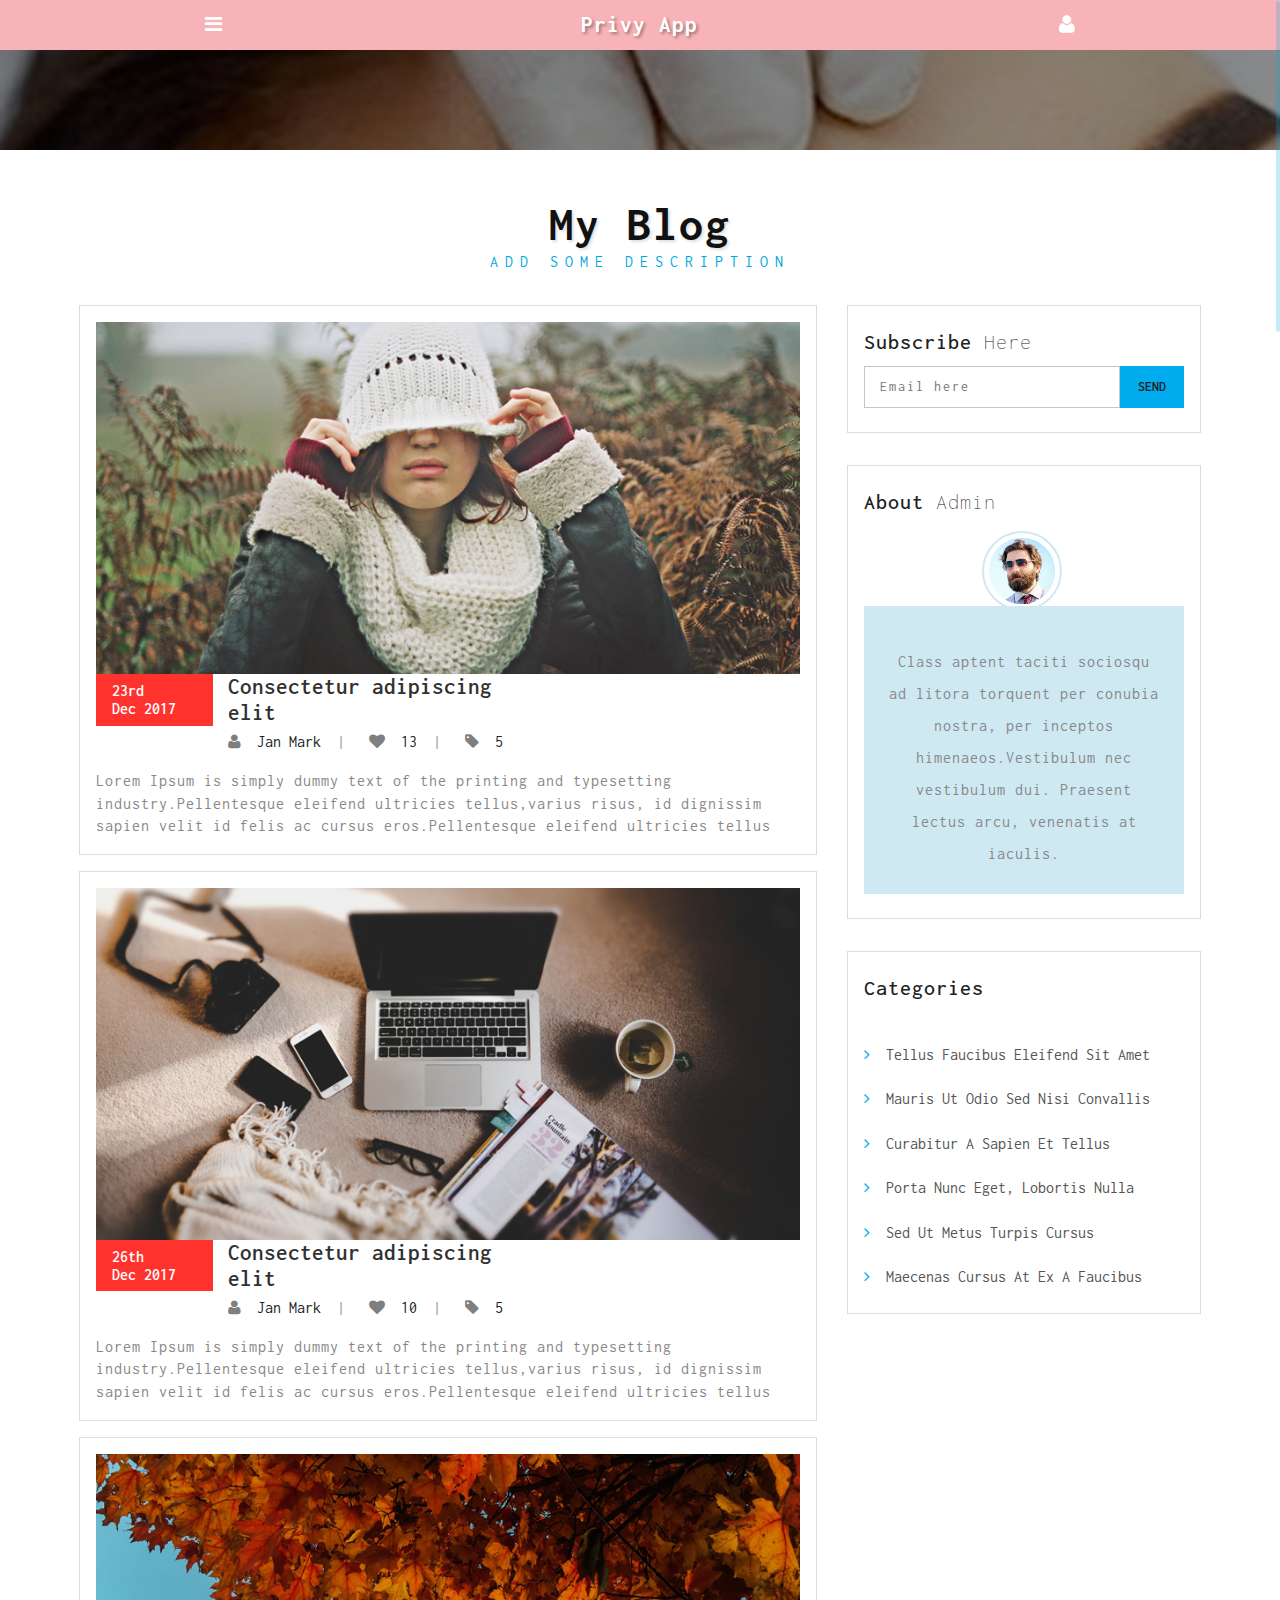
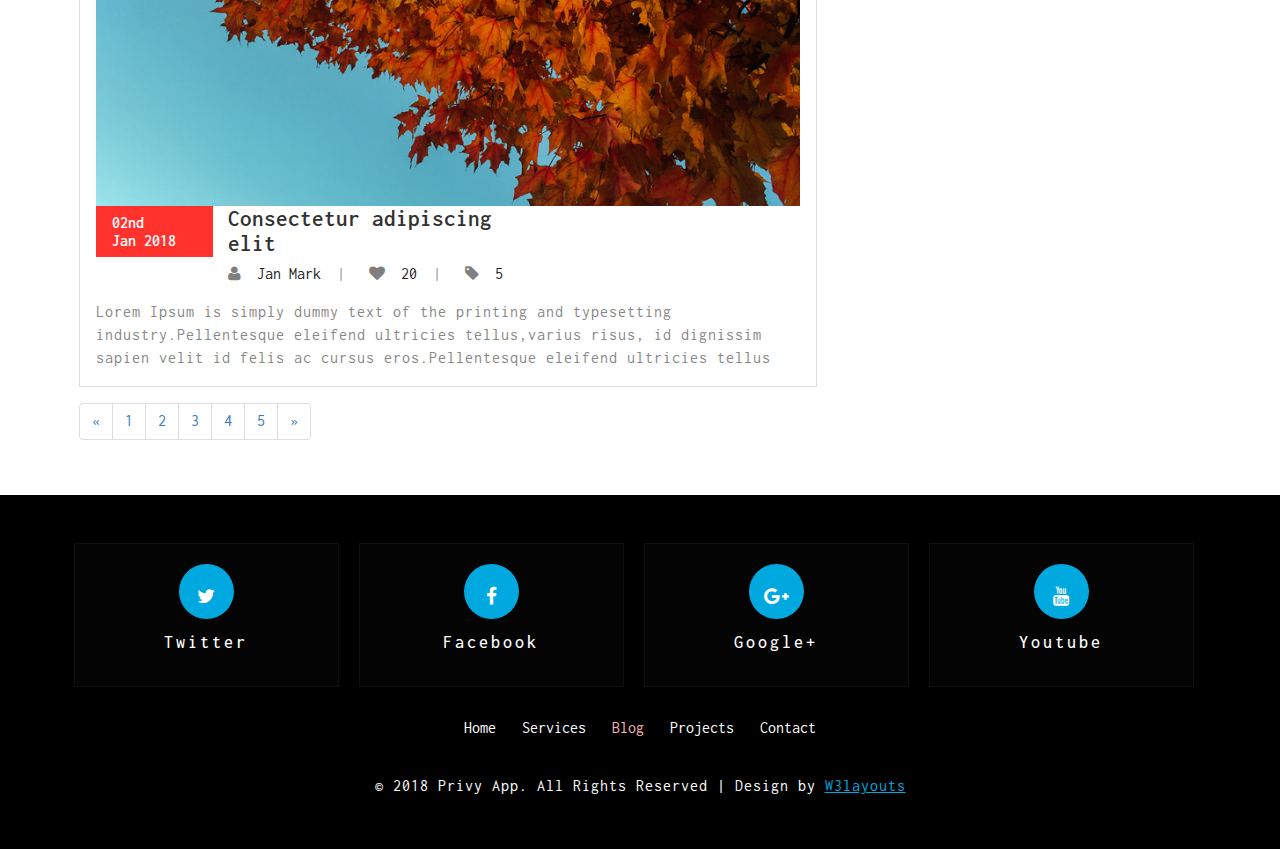
<file: blog.html>
<!--A Design by W3layouts
Author: W3layout
Author URL: http://w3layouts.com
License: Creative Commons Attribution 3.0 Unported
License URL: http://creativecommons.org/licenses/by/3.0/
-->
<!DOCTYPE html>
<html lang="en">

<head>
	<title>Privy App A Mobile App Bootstrap Responsive WebTemplate | Blog :: w3layouts</title>
	<meta name="viewport" content="width=device-width, initial-scale=1">
	<meta http-equiv="Content-Type" content="text/html; charset=utf-8" />
	<meta name="keywords" content="Privy App Responsive web template, Bootstrap Web Templates, Flat Web Templates, Android  Compatible web template, Smartphone Compatible web template, free webdesigns for Nokia, Samsung, LG, SonyEricsson, Motorola web design"
	/>
	<script type="application/x-javascript">
		addEventListener("load", function () {
			setTimeout(hideURLbar, 0);
		}, false);

		function hideURLbar() {
			window.scrollTo(0, 1);
		}
	</script>
	<meta charset utf="8">
	<!--font-awsome-css-->
	<link rel="stylesheet" href="css/font-awesome.min.css">
	<!--bootstrap-->
	<link href="css/bootstrap.min.css" rel="stylesheet" type="text/css">
	<!--custom css-->
	<link href="css/blog.css" rel="stylesheet" type='text/css' media="all" />
	<link href="css/style.css" rel="stylesheet" type="text/css" />
	<!--component-css-->
	<!-- web-fonts -->
	<link href="//fonts.googleapis.com/css?family=Quattrocento+Sans:400,400i,700,700i" rel="stylesheet">
	<link href="//fonts.googleapis.com/css?family=Inconsolata:400,700" rel="stylesheet">
	<!-- //web-fonts -->


</head>

<body>
	<div class="body-back">
		<div class="masthead pdng-stn1">
			<div id="menu" class="panel" role="navigation">
				<div class="wrap-content">
					<!-- /menu -->
					<div class="profile-menu text-center">
						<h3>MENU</h3>
						<div class="pro-menu">
							<ul>
								<li class="active"><a href="main.html">Home</a></li>
								<li><a href="services.html">Services</a></li>
								<li><a class="active" href="blog.html">Blog</a></li>
								<li><a href="projects.html">Projects</a></li>
								<li><a href="404.html">Team</a></li>
								<li><a href="contact.html">Contact</a></li>
							</ul>
						</div>
					</div>
					<!-- //menu -->
				</div>
			</div>
			<div class="phone-box wrap push" id="home">
				<div class="menu-notify">
					<div class="profile-left">
						<a href="#menu" class="menu-link"><i class="fa fa-bars"></i></a>
					</div>
					<div class="Profile-mid">
						<h5 class="pro-link"><a href="main.html">Privy App</a></h5>
					</div>
					<div class="Profile-right">
						<a href="#small-dialog" class="sign-in popup-top-anim"> <i class="fa fa-user"></i></a>
						<!-- modal -->
						<div id="small-dialog" class="mfp-hide">
							<div class="login-modal">
								<div class="booking-info">
									<h3><a href="main.html">Privy App</a></h3>

								</div>
								<div class="login-form_agile">
									<form action="#" method="post">
										<p>User Name </p>
										<input type="text" name="Name" required="" />
										<p>User Password</p>
										<input type="password" name="Password" required="" />
										<div class="check-text">
											<ul>
												<li>
													<input type="checkbox" id="brand" value="">
													<label for="brand"><span></span> Remember me ?</label>
												</li>
												<li> <a href="#">Forgot password?</a> </li>
											</ul>
											<div class="clearfix"> </div>
										</div>
										<input type="submit" value="Sign In">
									</form>
									<p>Don’t have an account ?<a href="#small-dialog1" class="sign-in popup-top-anim"> Sign Up</a></p>
								</div>
							</div>
						</div>
						<!-- //modal -->
						<!-- modal-two -->
						<div id="small-dialog1" class="mfp-hide">
							<div class="login-modal">
								<div class="booking-info">
									<h3><a href="main.html">Privy App</a></h3>

								</div>
								<div class="login-form_agile signup-form">
									<form action="#" method="post">
										<p>User Name </p>
										<input type="text" name="Name" required="" />
										<p>User Email </p>
										<input type="text" name="Email" required="" />
										<p>User Password</p>
										<input type="password" name="Password" placeholder="" required="" />
										<div class="check-text">
											<input type="checkbox" id="brand1" value="">
											<label for="brand1"><span></span>I accept the terms of use</label>
										</div>
										<input type="submit" value="Sign Up">
									</form>
								</div>
							</div>
						</div>
						<!-- //modal-two -->

					</div>
					<div class="clearfix"></div>
				</div>
				<!-- /banner -->
				<div class="banner_inn_sec">
				</div>
				<!-- //banner -->
				<!--/blog-->
				<div class="services-section">
					<div class="wrap_view_agileits">
						<h3 class="head">My Blog</h3>
						<p class="head_para">Add Some Description</p>
						<div class="inner_section_wthree">
							<div class="col-md-8 blog_section">
								<div class="blog_img">
									<div class="blog_con">
										<a href="single.html"><img src="images/b1.jpg" alt=" " class="img-responsive"></a>
										<div class="col-md-2 blog_date">
											<h4>23rd <span> Dec 2017</span></h4>
										</div>
										<div class="col-md-6 blog_info">

											<h5><a href="single.html">Consectetur adipiscing elit</a></h5>
											<ul class="blog_list">
												<li><span class="fa fa-user" aria-hidden="true"></span><a href="#">Jan Mark</a><i>|</i></li>
												<li><span class="fa fa-heart" aria-hidden="true"></span><a href="#">13</a><i>|</i></li>
												<li><span class="fa fa-tag" aria-hidden="true"></span><a href="#">5</a></li>

											</ul>

										</div>
										<div class="clearfix"> </div>
										<p>Lorem Ipsum is simply dummy text of the printing and typesetting industry.Pellentesque eleifend ultricies tellus,varius
											risus, id dignissim sapien velit id felis ac cursus eros.Pellentesque eleifend ultricies tellus</p>
									</div>
								</div>

								<div class="blog_img">
									<div class="blog_con">
										<a href="single.html"><img src="images/b2.jpg" alt=" " class="img-responsive"></a>
										<div class="col-md-2 blog_date">
											<h4>26th <span> Dec 2017</span></h4>
										</div>
										<div class="col-md-6 blog_info">

											<h5><a href="single.html">Consectetur adipiscing elit</a></h5>
											<ul class="blog_list">
												<li><span class="fa fa-user" aria-hidden="true"></span><a href="#">Jan Mark</a><i>|</i></li>
												<li><span class="fa fa-heart" aria-hidden="true"></span><a href="#">10</a><i>|</i></li>
												<li><span class="fa fa-tag" aria-hidden="true"></span><a href="#">5</a></li>

											</ul>

										</div>
										<div class="clearfix"> </div>
										<p>Lorem Ipsum is simply dummy text of the printing and typesetting industry.Pellentesque eleifend ultricies tellus,varius
											risus, id dignissim sapien velit id felis ac cursus eros.Pellentesque eleifend ultricies tellus</p>
									</div>
								</div>
								<div class="blog_img">
									<div class="blog_con">
										<a href="single.html"><img src="images/b3.jpg" alt=" " class="img-responsive"></a>
										<div class="col-md-2 blog_date">
											<h4>02nd <span> Jan 2018</span></h4>
										</div>
										<div class="col-md-6 blog_info">

											<h5><a href="single.html">Consectetur adipiscing elit</a></h5>
											<ul class="blog_list">
												<li><span class="fa fa-user" aria-hidden="true"></span><a href="#">Jan Mark</a><i>|</i></li>
												<li><span class="fa fa-heart" aria-hidden="true"></span><a href="#">20</a><i>|</i></li>
												<li><span class="fa fa-tag" aria-hidden="true"></span><a href="#">5</a></li>

											</ul>

										</div>
										<div class="clearfix"> </div>
										<p>Lorem Ipsum is simply dummy text of the printing and typesetting industry.Pellentesque eleifend ultricies tellus,varius
											risus, id dignissim sapien velit id felis ac cursus eros.Pellentesque eleifend ultricies tellus</p>
									</div>
								</div>

								<nav class="paging1">
									<ul class="pagination">
										<li>
											<a href="#" aria-label="Previous">
						<span aria-hidden="true">«</span>
					  </a>
										</li>
										<li><a href="#">1</a></li>
										<li><a href="#">2</a></li>
										<li><a href="#">3</a></li>
										<li><a href="#">4</a></li>
										<li><a href="#">5</a></li>
										<li>
											<a href="#" aria-label="Next">
						<span aria-hidden="true">»</span>
					  </a>
										</li>
									</ul>
								</nav>
							</div>
							<div class="col-md-4 blog_left">
								<div class="search left_bar">
									<h3>Subscribe <span>here</span></h3>
									<form action="#" method="post">
										<input class="email" type="email" name="Email" placeholder="Email here" required="">
										<input type="submit" value="Send">
									</form>
								</div>
								<div class="author left_bar">
									<h3>About <span>Admin</span></h3>
									<div class="author_grid">
										<p>Class aptent taciti sociosqu ad litora torquent per conubia nostra, per inceptos himenaeos.Vestibulum nec vestibulum
											dui. Praesent lectus arcu, venenatis at iaculis.</p>
										<div class="author_grid_pos">
											<img src="images/t2.jpg" alt=" " class="img-responsive">
										</div>
									</div>
								</div>

								<div class="categories left_bar">
									<h3>Categories</h3>
									<ul>
										<li><a href="single.html"><span class="fa fa-angle-right" aria-hidden="true"></span>tellus faucibus eleifend sit amet</a></li>
										<li><a href="single.html"><span class="fa fa-angle-right" aria-hidden="true"></span>Mauris ut odio sed nisi convallis</a></li>
										<li><a href="single.html"><span class="fa fa-angle-right" aria-hidden="true"></span>Curabitur a sapien et tellus</a></li>
										<li><a href="single.html"><span class="fa fa-angle-right" aria-hidden="true"></span>porta nunc eget, lobortis nulla</a></li>
										<li><a href="single.html"><span class="fa fa-angle-right" aria-hidden="true"></span>Sed ut metus turpis cursus</a></li>
										<li><a href="single.html"><span class="fa fa-angle-right" aria-hidden="true"></span>Maecenas cursus at ex a faucibus</a></li>

									</ul>
								</div>
							</div>
							<div class="clearfix"> </div>
						</div>
					</div>
				</div>
				<!--//blog-->
				<!--//footer-->
				<div class="footer">
					<div class="wrap_view_agileits">
					<div class="footer_grids_w3ls">
							<div class="col-md-3 footer_grid_left_w3_agileits">
								<div class="footer_grid_left_w3_agileitsl">
									<a href="#"><span class="fa fa-twitter" aria-hidden="true"></span></a>
								</div>
								<div class="footer_grid_left_w3_agileitsr">
									<h4>Twitter</h4>
								</div>
								<div class="clearfix"> </div>
							</div>
							<div class="col-md-3 footer_grid_left_w3_agileits">
								<div class="footer_grid_left_w3_agileitsl">
									<a href="#"><span class="fa fa-facebook" aria-hidden="true"></span></a>
								</div>
								<div class="footer_grid_left_w3_agileitsr">
									<h4>Facebook</h4>
								</div>
								<div class="clearfix"> </div>
							</div>
							<div class="col-md-3 footer_grid_left_w3_agileits">
								<div class="footer_grid_left_w3_agileitsl">
									<a href="#"><span class="fa fa-google-plus" aria-hidden="true"></span></a>
								</div>
								<div class="footer_grid_left_w3_agileitsr">
									<h4>Google+</h4>
								</div>
								<div class="clearfix"> </div>
							</div>
							<div class="col-md-3 footer_grid_left_w3_agileits">
								<div class="footer_grid_left_w3_agileitsl">
									<a href="#"><span class="fa fa-youtube" aria-hidden="true"></span></a>
								</div>
								<div class="footer_grid_left_w3_agileitsr">
									<h4>Youtube</h4>

								</div>
								<div class="clearfix"> </div>
							</div>
						</div>
					</div>
					<div class="clearfix"> </div>
					<div class="pro-menu footer_nav">
						<ul>
							<li class="active"><a href="main.html">Home</a></li>
							<li><a href="services.html">Services</a></li>
							<li><a class="active" href="blog.html">Blog</a></li>
							<li><a href="projects.html">Projects</a></li>
							<li><a href="contact.html">Contact</a></li>
						</ul>
					</div>
					<div class="footer_pos_w3_agile">
						<p>© 2018 Privy App. All Rights Reserved | Design by <a href="https://w3layouts.com/">W3layouts</a></p>
					</div>
				</div>
				<!--//footer-->
			</div>
		</div>
	</div>
	<script src="js/jquery-2.1.4.min.js"></script>
	<script src="js/bootstrap.min.js"></script>
	<!--script-->
	<script src="js/modernizr.custom.js"></script>
	<script src="js/bigSlide.js"></script>
	<script>
		$(document).ready(function () {
			$('.menu-link').bigSlide();
		});
	</script>
	<!-- pop-up-box -->
	<script src="js/jquery.magnific-popup.js" type="text/javascript"></script>
	<script>
		$(document).ready(function () {
			$('.popup-top-anim').magnificPopup({
				type: 'inline',
				fixedContentPos: false,
				fixedBgPos: true,
				overflowY: 'auto',
				closeBtnInside: true,
				preloader: false,
				midClick: true,
				removalDelay: 300,
				mainClass: 'my-mfp-zoom-in'
			});
		});
	</script>
	<!--//pop-up-box -->
	<script src="js/jquery.nicescroll.js"></script>
	<script src="js/scripts.js"></script>
</body>

</html>
</file>
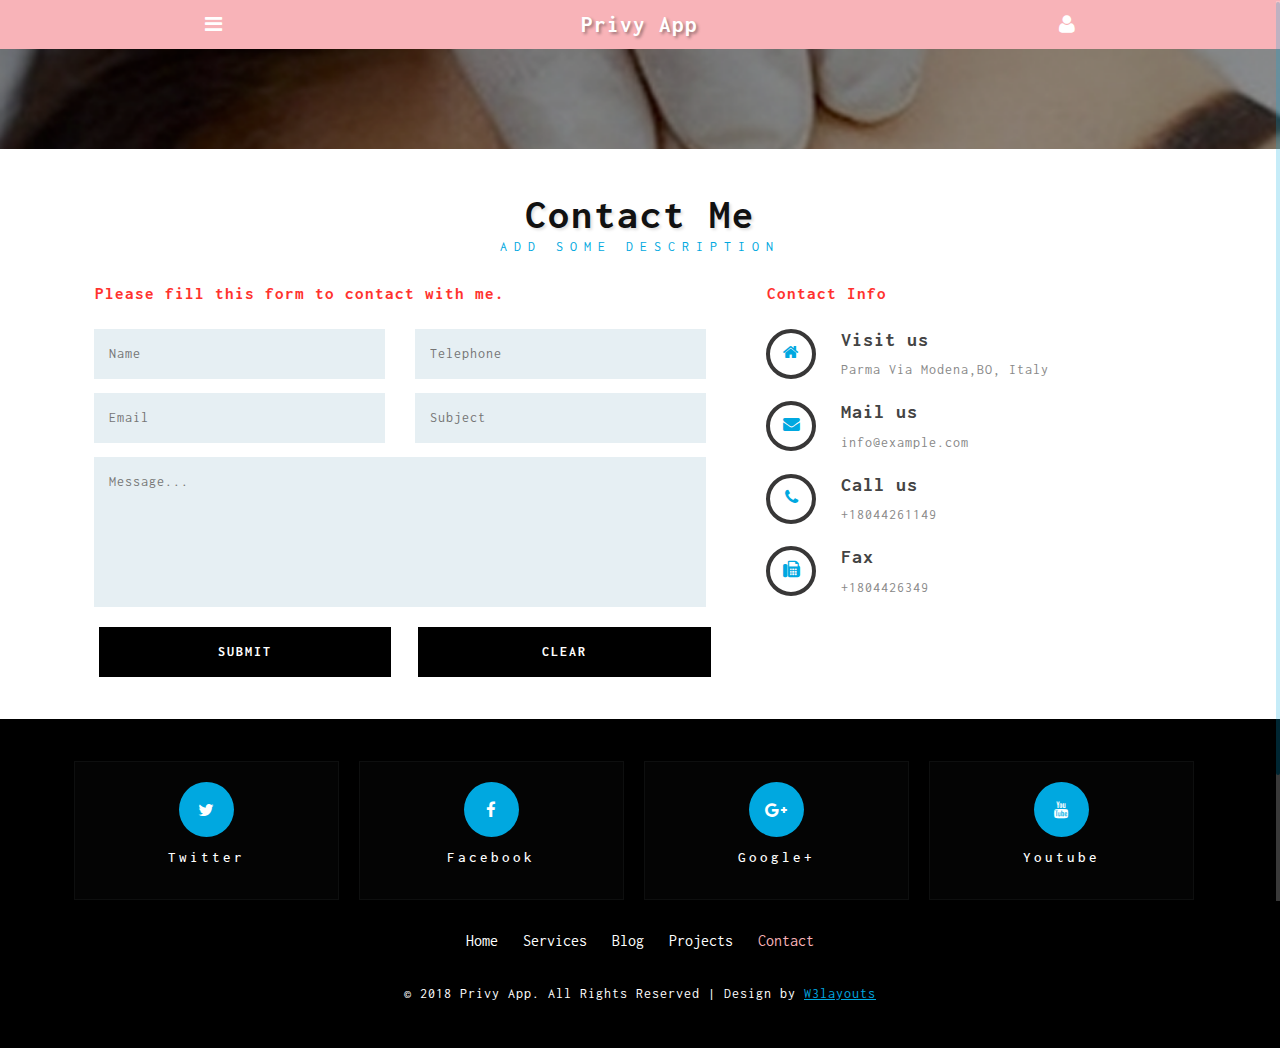
<file: contact.html>
<!--A Design by W3layouts
Author: W3layout
Author URL: http://w3layouts.com
License: Creative Commons Attribution 3.0 Unported
License URL: http://creativecommons.org/licenses/by/3.0/
-->
<!DOCTYPE html>
<html lang="en">

<head>
	<title>Privy App A Mobile App Bootstrap Responsive WebTemplate | Contact :: w3layouts</title>
	<meta name="viewport" content="width=device-width, initial-scale=1">
	<meta http-equiv="Content-Type" content="text/html; charset=utf-8" />
	<meta name="keywords" content="Privy App Responsive web template, Bootstrap Web Templates, Flat Web Templates, Android  Compatible web template, Smartphone Compatible web template, free webdesigns for Nokia, Samsung, LG, SonyEricsson, Motorola web design"
	/>
	<script type="application/x-javascript">
		addEventListener("load", function () {
			setTimeout(hideURLbar, 0);
		}, false);

		function hideURLbar() {
			window.scrollTo(0, 1);
		}
	</script>
	<meta charset utf="8">
	<!--font-awsome-css-->
	<link rel="stylesheet" href="css/font-awesome.min.css">
	<!--bootstrap-->
	<link href="css/bootstrap.min.css" rel="stylesheet" type="text/css">
	<!--custom css-->
	<link type="text/css" rel="stylesheet" href="css/cm-overlay.css" />
	<link href="css/contact.css" rel="stylesheet" type="text/css" />
	<link href="css/style.css" rel="stylesheet" type="text/css" />
	<!--component-css-->
	<!-- web-fonts -->
	<link href="//fonts.googleapis.com/css?family=Quattrocento+Sans:400,400i,700,700i" rel="stylesheet">
	<link href="//fonts.googleapis.com/css?family=Inconsolata:400,700" rel="stylesheet">
	<!-- //web-fonts -->


</head>

<body>
	<div class="body-back">
		<div class="masthead pdng-stn1">
			<div id="menu" class="panel" role="navigation">
				<div class="wrap-content">
					<!-- /menu -->
					<div class="profile-menu text-center">
						<h3>MENU</h3>
						<div class="pro-menu">
							<ul>
								<li><a href="main.html">Home</a></li>
								<li><a href="services.html">Services</a></li>
								<li><a href="blog.html">Blog</a></li>
								<li><a href="projects.html">Projects</a></li>
								<li><a href="404.html">Team</a></li>
								<li><a class="active" href="contact.html">Contact</a></li>
							</ul>
						</div>
					</div>
					<!-- //menu -->
				</div>
			</div>
			<div class="phone-box wrap push" id="home">
				<div class="menu-notify">
					<div class="profile-left">
						<a href="#menu" class="menu-link"><i class="fa fa-bars"></i></a>
					</div>
					<div class="Profile-mid">
						<h5 class="pro-link"><a href="main.html">Privy App</a></h5>
					</div>
					<div class="Profile-right">
						<a href="#small-dialog" class="sign-in popup-top-anim"> <i class="fa fa-user"></i></a>
						<!-- modal -->
						<div id="small-dialog" class="mfp-hide">
							<div class="login-modal">
								<div class="booking-info">
									<h3><a href="main.html">Privy App</a></h3>

								</div>
								<div class="login-form_agile">
									<form action="#" method="post">
										<p>User Name </p>
										<input type="text" name="Name" required="" />
										<p>User Password</p>
										<input type="password" name="Password" required="" />
										<div class="check-text">
											<ul>
												<li>
													<input type="checkbox" id="brand" value="">
													<label for="brand"><span></span> Remember me ?</label>
												</li>
												<li> <a href="#">Forgot password?</a> </li>
											</ul>
											<div class="clearfix"> </div>
										</div>
										<input type="submit" value="Sign In">
									</form>
									<p>Don’t have an account ?<a href="#small-dialog1" class="sign-in popup-top-anim"> Sign Up</a></p>
								</div>
							</div>
						</div>
						<!-- //modal -->
						<!-- modal-two -->
						<div id="small-dialog1" class="mfp-hide">
							<div class="login-modal">
								<div class="booking-info">
									<h3><a href="main.html">Privy App</a></h3>

								</div>
								<div class="login-form_agile signup-form">
									<form action="#" method="post">
										<p>User Name </p>
										<input type="text" name="Name" required="" />
										<p>User Email </p>
										<input type="text" name="Email" required="" />
										<p>User Password</p>
										<input type="password" name="Password" placeholder="" required="" />
										<div class="check-text">
											<input type="checkbox" id="brand1" value="">
											<label for="brand1"><span></span>I accept the terms of use</label>
										</div>
										<input type="submit" value="Sign Up">
									</form>
								</div>
							</div>
						</div>
						<!-- //modal-two -->

					</div>
					<div class="clearfix"></div>
				</div>
				<!-- /banner -->
				<div class="banner_inn_sec">
				</div>
				<!-- //banner -->
				<!--/blog-->
				<div class="services-section">
					<div class="wrap_view_agileits">
						<h3 class="head">Contact Me</h3>
						<p class="head_para">Add Some Description</p>
						<div class="inner_section_wthree">
							<div class="col-md-7 contact_grid_right">
								<h6>Please fill this form to contact with me.</h6>
								<form action="#" method="post">
									<div class="col-md-6 col-sm-6 contact_left_grid">
										<input type="text" name="Name" placeholder="Name" required="">
										<input type="email" name="Email" placeholder="Email" required="">
									</div>
									<div class="col-md-6 col-sm-6 contact_left_grid">
										<input type="text" name="Telephone" placeholder="Telephone" required="">
										<input type="text" name="Subject" placeholder="Subject" required="">
									</div>
									<div class="clearfix"> </div>
									<textarea name="Message" onfocus="this.value = '';" onblur="if (this.value == '') {this.value = 'Message...';}" required="">Message...</textarea>
									<input type="submit" value="Submit">
									<input type="reset" value="Clear">
								</form>
							</div>
							<div class="col-md-5 contact-left">
								<h6>Contact Info</h6>
								<div class="visit">
									<div class="col-md-2 col-sm-2 col-xs-2 contact-icon">
										<span class="fa fa-home" aria-hidden="true"></span>
									</div>
									<div class="col-md-10 col-sm-10 col-xs-10 contact-text">
										<h4>Visit us</h4>
										<p>Parma Via Modena,BO, Italy</p>
									</div>
									<div class="clearfix"></div>
								</div>
								<div class="mail-us">
									<div class="col-md-2 col-sm-2 col-xs-2 contact-icon">
										<span class="fa fa-envelope" aria-hidden="true"></span>
									</div>
									<div class="col-md-10 col-sm-10 col-xs-10 contact-text">
										<h4>Mail us</h4>
										<p><a href="mailto:info@example.com">info@example.com</a></p>
									</div>
									<div class="clearfix"></div>
								</div>
								<div class="call">
									<div class="col-md-2 col-sm-2 col-xs-2 contact-icon">
										<span class="fa fa-phone" aria-hidden="true"></span>
									</div>
									<div class="col-md-10 col-sm-10 col-xs-10 contact-text">
										<h4>Call us</h4>
										<p>+18044261149</p>
									</div>
									<div class="clearfix"></div>
								</div>
								<div class="visit">
									<div class="col-md-2 col-sm-2 col-xs-2 contact-icon">
										<span class="fa fa-fax" aria-hidden="true"></span>
									</div>
									<div class="col-md-10 col-sm-10 col-xs-10 contact-text">
										<h4>Fax</h4>
										<p>+1804426349</p>
									</div>
									<div class="clearfix"></div>
								</div>
							</div>
							<div class="clearfix"> </div>

						</div>

					</div>
				</div>
				<!--//blog-->
				<!--//footer-->
				<div class="footer">
					<div class="wrap_view_agileits">
						<div class="footer_grids_w3ls">
							<div class="col-md-3 footer_grid_left_w3_agileits">
								<div class="footer_grid_left_w3_agileitsl">
									<a href="#"><span class="fa fa-twitter" aria-hidden="true"></span></a>
								</div>
								<div class="footer_grid_left_w3_agileitsr">
									<h4>Twitter</h4>
								</div>
								<div class="clearfix"> </div>
							</div>
							<div class="col-md-3 footer_grid_left_w3_agileits">
								<div class="footer_grid_left_w3_agileitsl">
									<a href="#"><span class="fa fa-facebook" aria-hidden="true"></span></a>
								</div>
								<div class="footer_grid_left_w3_agileitsr">
									<h4>Facebook</h4>
								</div>
								<div class="clearfix"> </div>
							</div>
							<div class="col-md-3 footer_grid_left_w3_agileits">
								<div class="footer_grid_left_w3_agileitsl">
									<a href="#"><span class="fa fa-google-plus" aria-hidden="true"></span></a>
								</div>
								<div class="footer_grid_left_w3_agileitsr">
									<h4>Google+</h4>
								</div>
								<div class="clearfix"> </div>
							</div>
							<div class="col-md-3 footer_grid_left_w3_agileits">
								<div class="footer_grid_left_w3_agileitsl">
									<a href="#"><span class="fa fa-youtube" aria-hidden="true"></span></a>
								</div>
								<div class="footer_grid_left_w3_agileitsr">
									<h4>Youtube</h4>

								</div>
								<div class="clearfix"> </div>
							</div>
						</div>
					</div>
					<div class="clearfix"> </div>
					<div class="pro-menu footer_nav">
						<ul>
							<li><a href="main.html">Home</a></li>
							<li><a href="services.html">Services</a></li>
							<li><a href="blog.html">Blog</a></li>
							<li><a href="projects.html">Projects</a></li>
							<li><a class="active" href="contact.html">Contact</a></li>
						</ul>
					</div>
					<div class="footer_pos_w3_agile">
						<p>© 2018 Privy App. All Rights Reserved | Design by <a href="https://w3layouts.com/">W3layouts</a></p>
					</div>
				</div>
				<!--//footer-->
			</div>
		</div>
	</div>
	<script src="js/jquery-2.1.4.min.js"></script>
	<script src="js/bootstrap.min.js"></script>
	<!--script-->
	<script src="js/modernizr.custom.js"></script>
	<script src="js/bigSlide.js"></script>
	<script>
		$(document).ready(function () {
			$('.menu-link').bigSlide();
		});
	</script>
	<!-- pop-up-box -->
	<script src="js/jquery.magnific-popup.js" type="text/javascript"></script>
	<script>
		$(document).ready(function () {
			$('.popup-top-anim').magnificPopup({
				type: 'inline',
				fixedContentPos: false,
				fixedBgPos: true,
				overflowY: 'auto',
				closeBtnInside: true,
				preloader: false,
				midClick: true,
				removalDelay: 300,
				mainClass: 'my-mfp-zoom-in'
			});
		});
	</script>
	<!--//pop-up-box -->
	<script src="js/jquery.nicescroll.js"></script>
	<script src="js/scripts.js"></script>
</body>

</html>
</file>
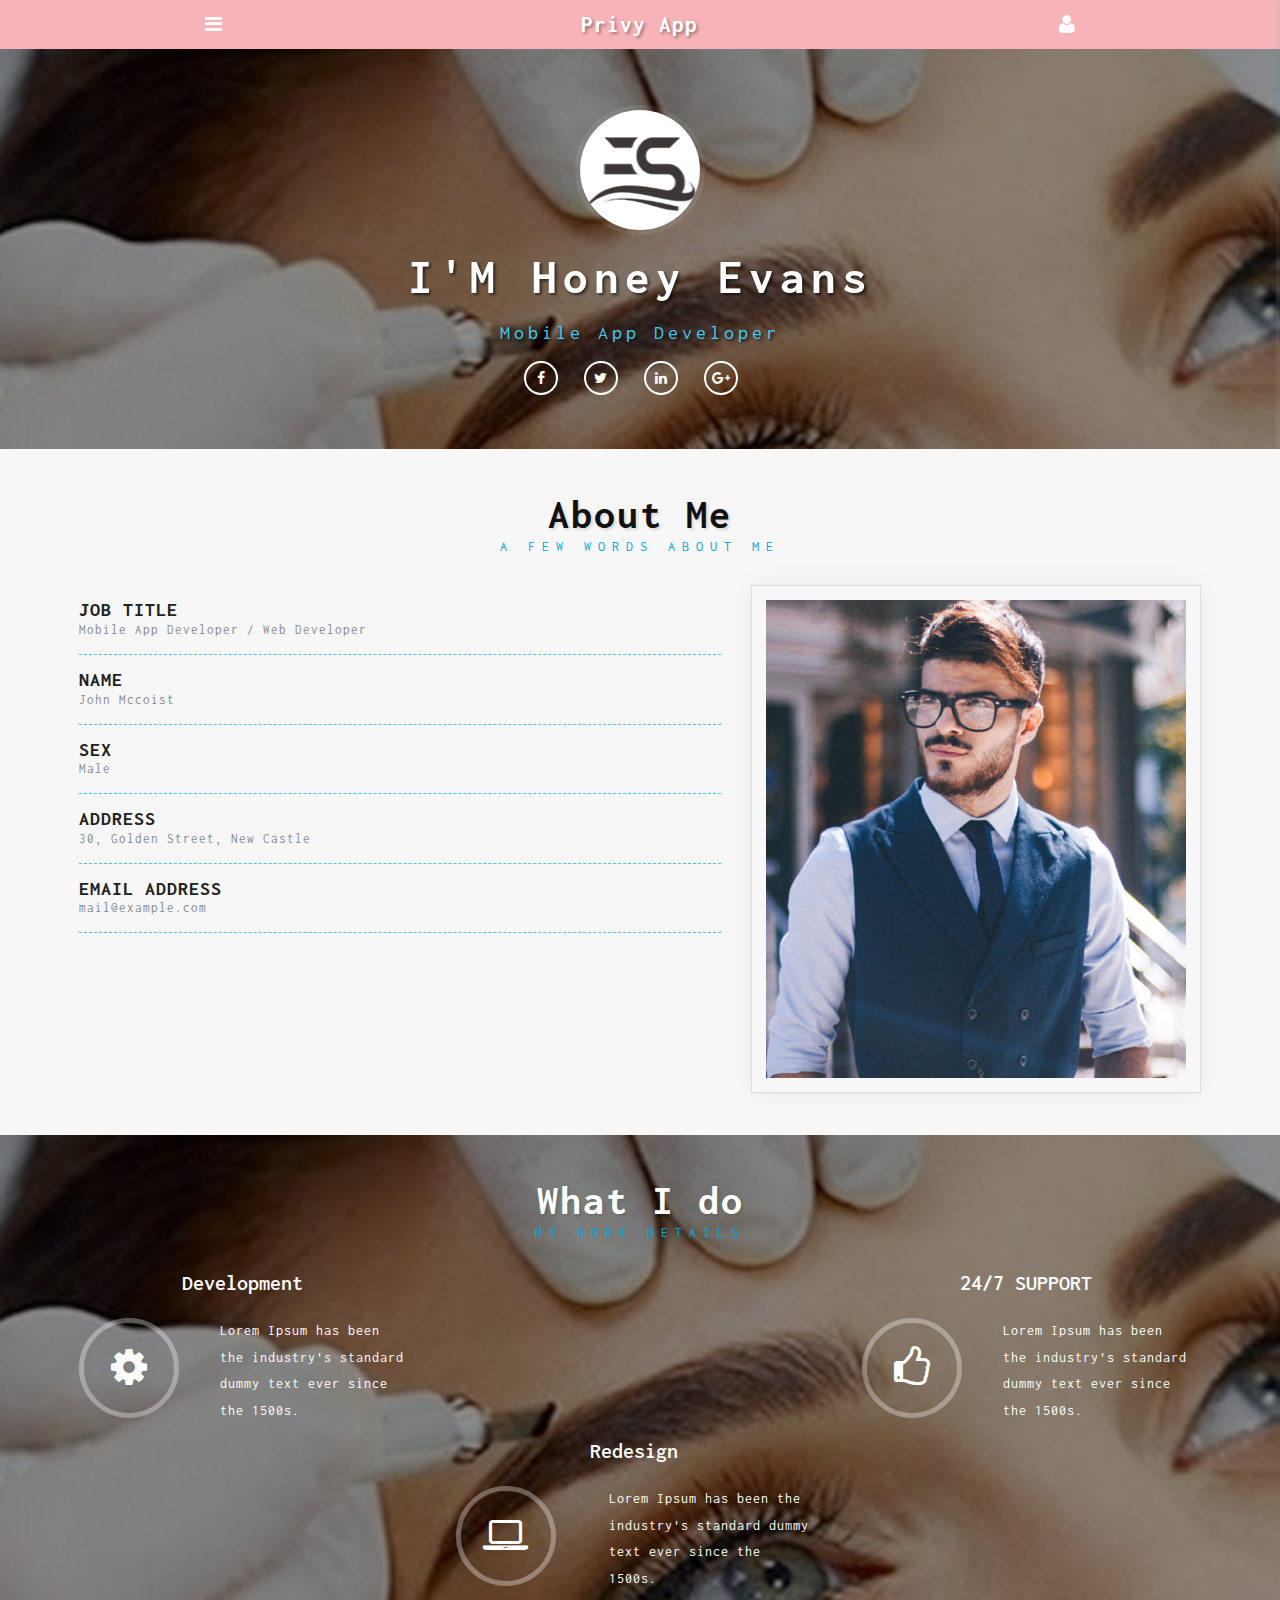
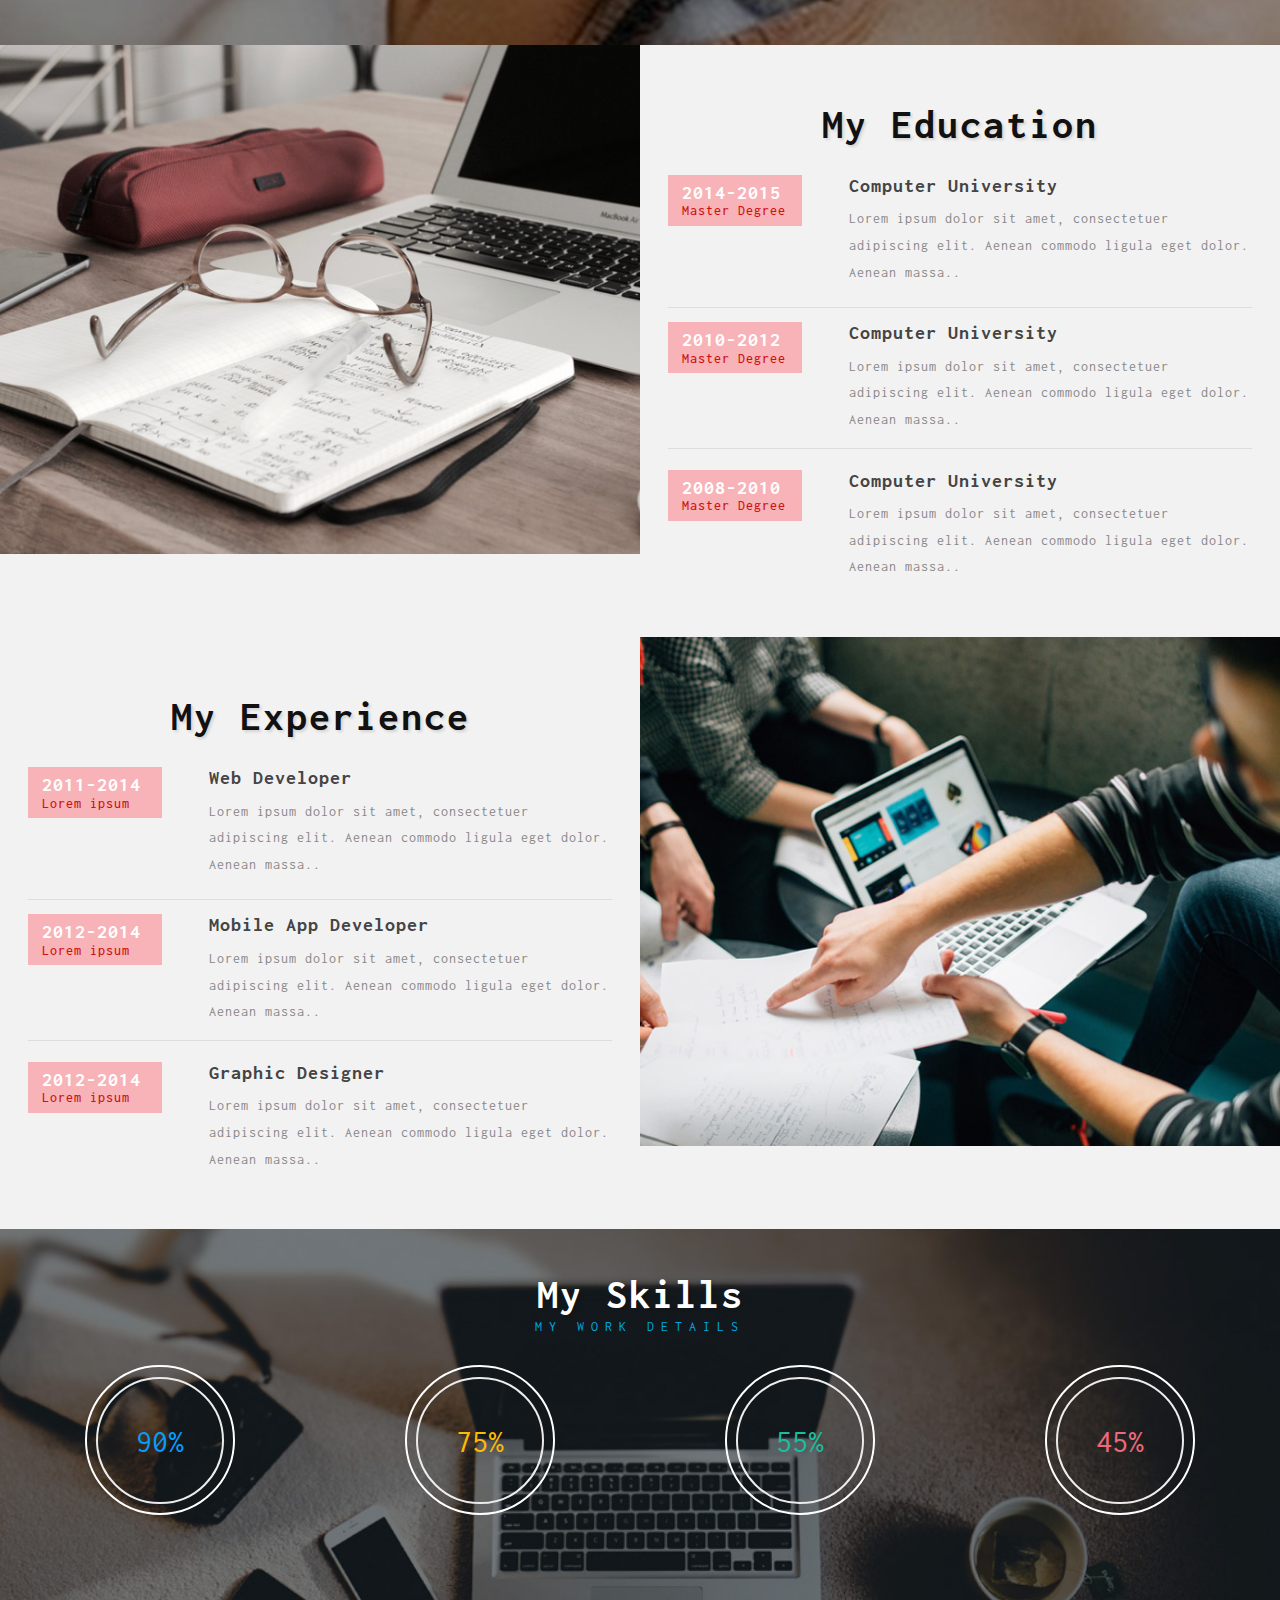
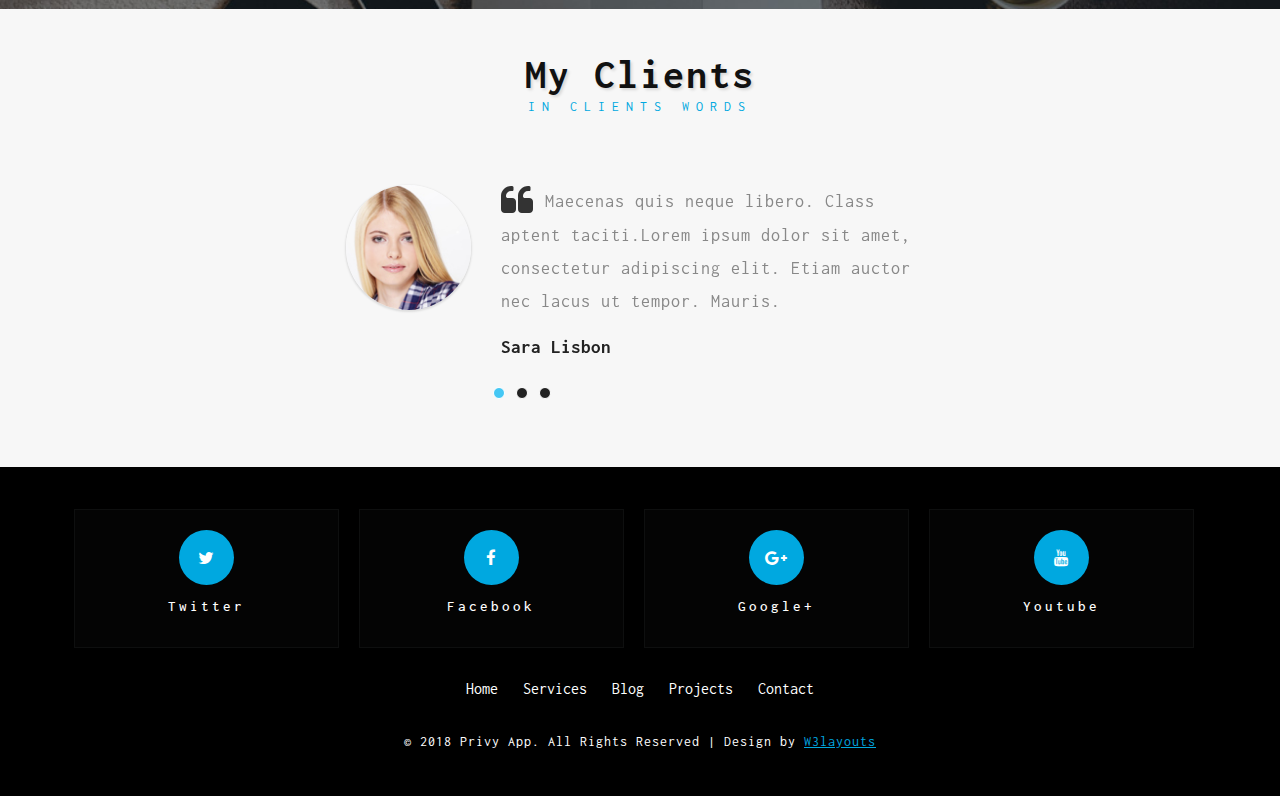
<file: main.html>
<!--A Design by W3layouts
Author: W3layout
Author URL: http://w3layouts.com
License: Creative Commons Attribution 3.0 Unported
License URL: http://creativecommons.org/licenses/by/3.0/
-->
<!DOCTYPE html>
<html lang="en">

<head>
	<title>Privy App A Mobile App Bootstrap Responsive WebTemplate | Single :: w3layouts</title>
	<meta name="viewport" content="width=device-width, initial-scale=1">
	<meta http-equiv="Content-Type" content="text/html; charset=utf-8" />
	<meta name="keywords" content="Privy App Responsive web template, Bootstrap Web Templates, Flat Web Templates, Android  Compatible web template, Smartphone Compatible web template, free webdesigns for Nokia, Samsung, LG, SonyEricsson, Motorola web design"
	/>
	<script type="application/x-javascript">
		addEventListener("load", function () {
			setTimeout(hideURLbar, 0);
		}, false);

		function hideURLbar() {
			window.scrollTo(0, 1);
		}
	</script>
	<meta charset utf="8">
	<!--font-awsome-css-->
	<link rel="stylesheet" href="css/font-awesome.min.css">
	<!--bootstrap-->
	<link href="css/bootstrap.min.css" rel="stylesheet" type="text/css">
	<!--custom css-->
	<link href="css/style.css" rel="stylesheet" type="text/css" />
	<!--component-css-->

	<!-- web-fonts -->
	<link href="//fonts.googleapis.com/css?family=Quattrocento+Sans:400,400i,700,700i" rel="stylesheet">
	<link href="//fonts.googleapis.com/css?family=Inconsolata:400,700" rel="stylesheet">
	<!-- //web-fonts -->

</head>

<body>
	<div class="body-back">
		<div class="masthead pdng-stn1">
			<div id="menu" class="panel" role="navigation">
				<div class="wrap-content">
					<!-- /menu -->
					<div class="profile-menu text-center">
						<h3>MENU</h3>
						<div class="pro-menu">
							<ul>
								<li><a class="active" href="main.html">Home</a></li>
								<li><a href="services.html">Services</a></li>
								<li><a href="blog.html">Blog</a></li>
								<li><a href="projects.html">Projects</a></li>
								<li><a href="404.html">Team</a></li>
								<li><a href="contact.html">Contact</a></li>
							</ul>
						</div>
					</div>
					<!-- //menu -->
				</div>
			</div>
			<div class="phone-box wrap push" id="home">
				<div class="menu-notify">
					<div class="profile-left">
						<a href="#menu" class="menu-link"><i class="fa fa-bars"></i></a>
					</div>
					<div class="Profile-mid">
						<h5 class="pro-link"><a href="main.html">Privy App</a></h5>
					</div>
					<div class="Profile-right">
						<a href="#small-dialog" class="sign-in popup-top-anim"> <i class="fa fa-user"></i></a>
						<!-- modal -->
						<div id="small-dialog" class="mfp-hide">
							<div class="login-modal">
								<div class="booking-info">
									<h3><a href="main.html">Privy App</a></h3>

								</div>
								<div class="login-form_agile">
									<form action="#" method="post">
										<p>User Name </p>
										<input type="text" name="Name" required="" />
										<p>User Password</p>
										<input type="password" name="Password" required="" />
										<div class="check-text">
											<ul>
												<li>
													<input type="checkbox" id="brand" value="">
													<label for="brand"><span></span> Remember me ?</label>
												</li>
												<li> <a href="#">Forgot password?</a> </li>
											</ul>
											<div class="clearfix"> </div>
										</div>
										<input type="submit" value="Sign In">
									</form>
									<p>Don’t have an account ?<a href="#small-dialog1" class="sign-in popup-top-anim"> Sign Up</a></p>
								</div>
							</div>
						</div>
						<!-- //modal -->
						<!-- modal-two -->
						<div id="small-dialog1" class="mfp-hide">
							<div class="login-modal">
								<div class="booking-info">
									<h3><a href="main.html">Privy App</a></h3>

								</div>
								<div class="login-form_agile signup-form">
									<form action="#" method="post">
										<p>User Name </p>
										<input type="text" name="Name" required="" />
										<p>User Email </p>
										<input type="text" name="Email" required="" />
										<p>User Password</p>
										<input type="password" name="Password" placeholder="" required="" />
										<div class="check-text">
											<input type="checkbox" id="brand1" value="">
											<label for="brand1"><span></span>I accept the terms of use</label>
										</div>
										<input type="submit" value="Sign Up">
									</form>
								</div>
							</div>
						</div>
						<!-- //modal-two -->

					</div>
					<div class="clearfix"></div>
				</div>
				<!-- banner -->
				<div class="banner_info_agile_w3ls">
					<div class="banner_info_agile_w3ls_inner">
						<img src="images/pic.jpg" alt=" " class="img-responsive">
						<h2>I'M Honey Evans</h2>
						<span>Mobile App Developer</span>
						<ul class="top-links_w3layouts">
							<li><a href="#"><i class="fa fa-facebook"></i></a></li>
							<li><a href="#"><i class="fa fa-twitter"></i></a></li>
							<li><a href="#"><i class="fa fa-linkedin"></i></a></li>
							<li><a href="#"><i class="fa fa-google-plus"></i></a></li>
						</ul>
					</div>
				</div>
				
				<!-- about -->
				<div class="about">
					<div class="wrap_view_agileits">
						<h3 class="head">About Me</h3>
						<p class="head_para">A few words about me</p>
						<div class="inner_section_wthree">
							<div class="col-md-7 about-left">
								<div class="about-left-info">
									<h4>Job Title</h4>
									<p>Mobile App Developer / Web Developer</p>
								</div>
								<div class="about-left-info">
									<h4>Name</h4>
									<p>John Mccoist</p>
								</div>
								<div class="about-left-info">
									<h4>Sex</h4>
									<p>Male</p>
								</div>
								<div class="about-left-info">
									<h4>Address</h4>
									<p> 30, Golden Street, New Castle</p>
								</div>
								<div class="about-left-info">
									<h4>Email Address</h4>
									<p><a href="mailto:example@email.com">mail@example.com</a></p>
								</div>
							</div>
							<div class="col-md-5 ab-right">
								<div class="about-right-img">
									<img src="images/ab.jpg" alt="">
								</div>
							</div>
							<div class="clearfix"> </div>
						</div>
					</div>
				</div>
				<!-- //about-bottom -->
				<div class="history">
					<div class="wrap_view_agileits">
						<h3 class="head three">What I do</h3>
						<p class="head_para two">My Work Details</p>
						<div class="inner_section_wthree">
							<div class="col-md-4 history-grid">
								<h4>Development</h4>
								<div class="story-img">
									<span class="fa fa-cog" aria-hidden="true"></span>
								</div>
								<div class="caption_story_w3agile">

									<p>Lorem Ipsum has been the industry's standard dummy text ever since the 1500s.</p>

								</div>
								<div class="clearfix"></div>
							</div>
							<div class="col-md-4 history-grid">
								<h4>Redesign</h4>
								<div class="story-img">
									<span class="fa fa-laptop" aria-hidden="true"></span>
								</div>
								<div class="caption_story_w3agile">

									<p>Lorem Ipsum has been the industry's standard dummy text ever since the 1500s.</p>

								</div>
								<div class="clearfix"></div>
							</div>
							<div class="col-md-4 history-grid">
								<h4>24/7 SUPPORT</h4>
								<div class="story-img">
									<span class="fa fa-thumbs-o-up" aria-hidden="true"></span>
								</div>
								<div class="caption_story_w3agile">

									<p>Lorem Ipsum has been the industry's standard dummy text ever since the 1500s.</p>

								</div>
								<div class="clearfix"></div>
							</div>
							<div class="clearfix"></div>
						</div>
					</div>
				</div>

				<!--/education-->
				<div class="education_sec">
					<div class="col-md-6 edu">
					</div>
					<div class="col-md-6 education-main">
						<h3 class="head">My Education</h3>
						<div class="education-grids">
							<div class="education">
								<div class="education-year">
									<h4>2014-2015</h4>
									<h6>Master Degree</h6>
								</div>
								<div class="education-info">
									<h4>Computer University</h4>
									<p>Lorem ipsum dolor sit amet, consectetuer adipiscing elit. Aenean commodo ligula eget dolor. Aenean massa..</p>

								</div>
								<div class="clearfix"></div>
							</div>
							<div class="education two">
								<div class="education-year">
									<h4>2010-2012</h4>
									<h6>Master Degree</h6>
								</div>
								<div class="education-info">
									<h4>Computer University</h4>
									<p>Lorem ipsum dolor sit amet, consectetuer adipiscing elit. Aenean commodo ligula eget dolor. Aenean massa..</p>

								</div>
								<div class="clearfix"></div>
							</div>
							<div class="education">
								<div class="education-year">
									<h4>2008-2010</h4>
									<h6>Master Degree</h6>
								</div>
								<div class="education-info">
									<h4>Computer University</h4>
									<p>Lorem ipsum dolor sit amet, consectetuer adipiscing elit. Aenean commodo ligula eget dolor. Aenean massa..</p>

								</div>
								<div class="clearfix"></div>
							</div>
						</div>
					</div>

					<div class="clearfix"> </div>
				</div>

				<!--//education-->
				<!--/experience-->
				<div class="education_sec">
					<div class="col-md-6 education-main">
						<h3 class="head">My Experience</h3>
						<div class="education-grids">
							<div class="education">
								<div class="education-year">
									<h4>2011-2014</h4>
									<h6>Lorem ipsum</h6>
								</div>
								<div class="education-info">
									<h4>Web Developer</h4>
									<p>Lorem ipsum dolor sit amet, consectetuer adipiscing elit. Aenean commodo ligula eget dolor. Aenean massa..</p>

								</div>
								<div class="clearfix"></div>
							</div>
							<div class="education two">
								<div class="education-year">
									<h4>2012-2014</h4>
									<h6>Lorem ipsum</h6>
								</div>
								<div class="education-info">
									<h4>Mobile App Developer</h4>
									<p>Lorem ipsum dolor sit amet, consectetuer adipiscing elit. Aenean commodo ligula eget dolor. Aenean massa..</p>

								</div>
								<div class="clearfix"></div>
							</div>
							<div class="education">
								<div class="education-year">
									<h4>2012-2014</h4>
									<h6>Lorem ipsum</h6>
								</div>
								<div class="education-info">
									<h4>Graphic Designer</h4>
									<p>Lorem ipsum dolor sit amet, consectetuer adipiscing elit. Aenean commodo ligula eget dolor. Aenean massa..</p>

								</div>
								<div class="clearfix"></div>
							</div>
						</div>
					</div>
					<div class="col-md-6 exp">
					</div>

					<div class="clearfix"> </div>
				</div>
				<!--//experience-->
				<!--/progress_skills-->
				<div class="progress_skills">
					<h3 class="head three">My Skills</h3>
					<p class="head_para two">My Work Details</p>
					<div class="inner_section_wthree">
						<div class="col-md-3 col-sm-6">
							<div class="progress blue">
								<span class="progress-left">
                    <span class="progress-bar"></span>
								</span>
								<span class="progress-right">
                    <span class="progress-bar"></span>
								</span>
								<div class="progress-value">90%</div>
							</div>
						</div>

						<div class="col-md-3 col-sm-6">
							<div class="progress yellow">
								<span class="progress-left">
                    <span class="progress-bar"></span>
								</span>
								<span class="progress-right">
                    <span class="progress-bar"></span>
								</span>
								<div class="progress-value">75%</div>
							</div>
						</div>
						<div class="col-md-3 col-sm-6">
							<div class="progress green">
								<span class="progress-left">
                    <span class="progress-bar"></span>
								</span>
								<span class="progress-right">
                    <span class="progress-bar"></span>
								</span>
								<div class="progress-value">55%</div>
							</div>
						</div>
						<div class="col-md-3 col-sm-6">
							<div class="progress pink">
								<span class="progress-left">
                    <span class="progress-bar"></span>
								</span>
								<span class="progress-right">
                    <span class="progress-bar"></span>
								</span>
								<div class="progress-value">45%</div>
							</div>
						</div>
						<div class="clearfix"> </div>
					</div>
				</div>
				<!--//progress_skills-->
				<!--/tesimonials-->
				<div class="tesimonials">
					<div class="wrap_view_agileits">
						<h3 class="head">My Clients</h3>
						<p class="head_para">In Clients Words</p>
						<div class="inner_section_wthree">

							<div class="test_grid_sec">
								<div class="col-md-offset-2 col-md-8">
									<div class="carousel slide two" data-ride="carousel" id="quote-carousel">
										<!-- Bottom Carousel Indicators -->
										<ol class="carousel-indicators two">
											<li data-target="#quote-carousel" data-slide-to="0" class="active"></li>
											<li data-target="#quote-carousel" data-slide-to="1"></li>
											<li data-target="#quote-carousel" data-slide-to="2"></li>
										</ol>

										<!-- Carousel Slides / Quotes -->
										<div class="carousel-inner">

											<!-- Quote 1 -->
											<div class="item active">
												<blockquote>
													<div class="test_grid">
														<div class="col-sm-3 text-center test_img">
															<img src="images/t1.jpg" alt=" " class="img-responsive" />

														</div>
														<div class="col-sm-9 test_img_info">
															<p>Maecenas quis neque libero. Class aptent taciti.Lorem ipsum dolor sit amet, consectetur adipiscing elit. Etiam
																auctor nec lacus ut tempor. Mauris.</p>
															<h6>Sara Lisbon</h6>
														</div>
													</div>
												</blockquote>
											</div>
											<!-- Quote 2 -->
											<div class="item">
												<blockquote>
													<div class="test_grid">
														<div class="col-sm-3 text-center test_img">
															<img src="images/t2.jpg" alt=" " class="img-responsive" />
														</div>
														<div class="col-sm-9 test_img_info">
															<p>Lorem ipsum dolor sit amet. Class aptent taciti.Lorem ipsum dolor sit amet, consectetur adipiscing elit. Etiam
																auctor nec lacus ut tempor. Mauris.</p>
															<h6>Jane Wearne</h6>
														</div>
													</div>
												</blockquote>
											</div>
											<!-- Quote 3 -->
											<div class="item">
												<blockquote>
													<div class="test_grid">
														<div class="col-sm-3 text-center test_img">
															<img src="images/t3.jpg" alt=" " class="img-responsive" />
														</div>
														<div class="col-sm-9 test_img_info">
															<p>Maecenas quis neque libero. Class aptent taciti.Lorem ipsum dolor sit amet, consectetur adipiscing elit. Etiam
																auctor nec lacus ut tempor. Mauris.</p>
															<h6>Alice Williams</h6>
														</div>
													</div>
												</blockquote>
											</div>
										</div>

										<!-- Carousel Buttons Next/Prev -->
										<a data-slide="prev" href="#quote-carousel" class="left carousel-control"><i class="fa fa-chevron-left"></i></a>
										<a data-slide="next" href="#quote-carousel" class="right carousel-control"><i class="fa fa-chevron-right"></i></a>
									</div>
								</div>
							</div>
						</div>
					</div>
					<div class="clearfix"> </div>
				</div>
				<!--//tesimonials-->
				<!--//footer-->
				<div class="footer">
					<div class="wrap_view_agileits">
						<div class="footer_grids_w3ls">
							<div class="col-md-3 footer_grid_left_w3_agileits">
								<div class="footer_grid_left_w3_agileitsl">
									<a href="#"><span class="fa fa-twitter" aria-hidden="true"></span></a>
								</div>
								<div class="footer_grid_left_w3_agileitsr">
									<h4>Twitter</h4>
								</div>
								<div class="clearfix"> </div>
							</div>
							<div class="col-md-3 footer_grid_left_w3_agileits">
								<div class="footer_grid_left_w3_agileitsl">
									<a href="#"><span class="fa fa-facebook" aria-hidden="true"></span></a>
								</div>
								<div class="footer_grid_left_w3_agileitsr">
									<h4>Facebook</h4>
								</div>
								<div class="clearfix"> </div>
							</div>
							<div class="col-md-3 footer_grid_left_w3_agileits">
								<div class="footer_grid_left_w3_agileitsl">
									<a href="#"><span class="fa fa-google-plus" aria-hidden="true"></span></a>
								</div>
								<div class="footer_grid_left_w3_agileitsr">
									<h4>Google+</h4>
								</div>
								<div class="clearfix"> </div>
							</div>
							<div class="col-md-3 footer_grid_left_w3_agileits">
								<div class="footer_grid_left_w3_agileitsl">
									<a href="#"><span class="fa fa-youtube" aria-hidden="true"></span></a>
								</div>
								<div class="footer_grid_left_w3_agileitsr">
									<h4>Youtube</h4>

								</div>
								<div class="clearfix"> </div>
							</div>
						</div>
					</div>
					<div class="clearfix"> </div>
					<div class="pro-menu footer_nav">
						<ul>
							<li class="active"><a href="main.html">Home</a></li>
							<li><a href="services.html">Services</a></li>
							<li><a href="blog.html">Blog</a></li>
							<li><a href="projects.html">Projects</a></li>
							<li><a href="contact.html">Contact</a></li>
						</ul>
					</div>
					<div class="footer_pos_w3_agile">
						<p>© 2018 Privy App. All Rights Reserved | Design by <a href="https://w3layouts.com/">W3layouts</a></p>
					</div>
				</div>
				<!--//footer-->

			</div>
		</div>
	</div>
	<script src="js/jquery-2.1.4.min.js"></script>
	<script src="js/bootstrap.min.js"></script>
	<!--script-->
	<script src="js/modernizr.custom.js"></script>
	<script src="js/bigSlide.js"></script>
	<script>
		$(document).ready(function () {
			$('.menu-link').bigSlide();
		});
	</script>
	<!-- pop-up-box -->
	<script src="js/jquery.magnific-popup.js" type="text/javascript"></script>
	<script>
		$(document).ready(function () {
			$('.popup-top-anim').magnificPopup({
				type: 'inline',
				fixedContentPos: false,
				fixedBgPos: true,
				overflowY: 'auto',
				closeBtnInside: true,
				preloader: false,
				midClick: true,
				removalDelay: 300,
				mainClass: 'my-mfp-zoom-in'
			});
		});
	</script>
	<!--//pop-up-box -->
	<script src="js/jquery.nicescroll.js"></script>
	<script src="js/scripts.js"></script>
</body>

</html>
</file>
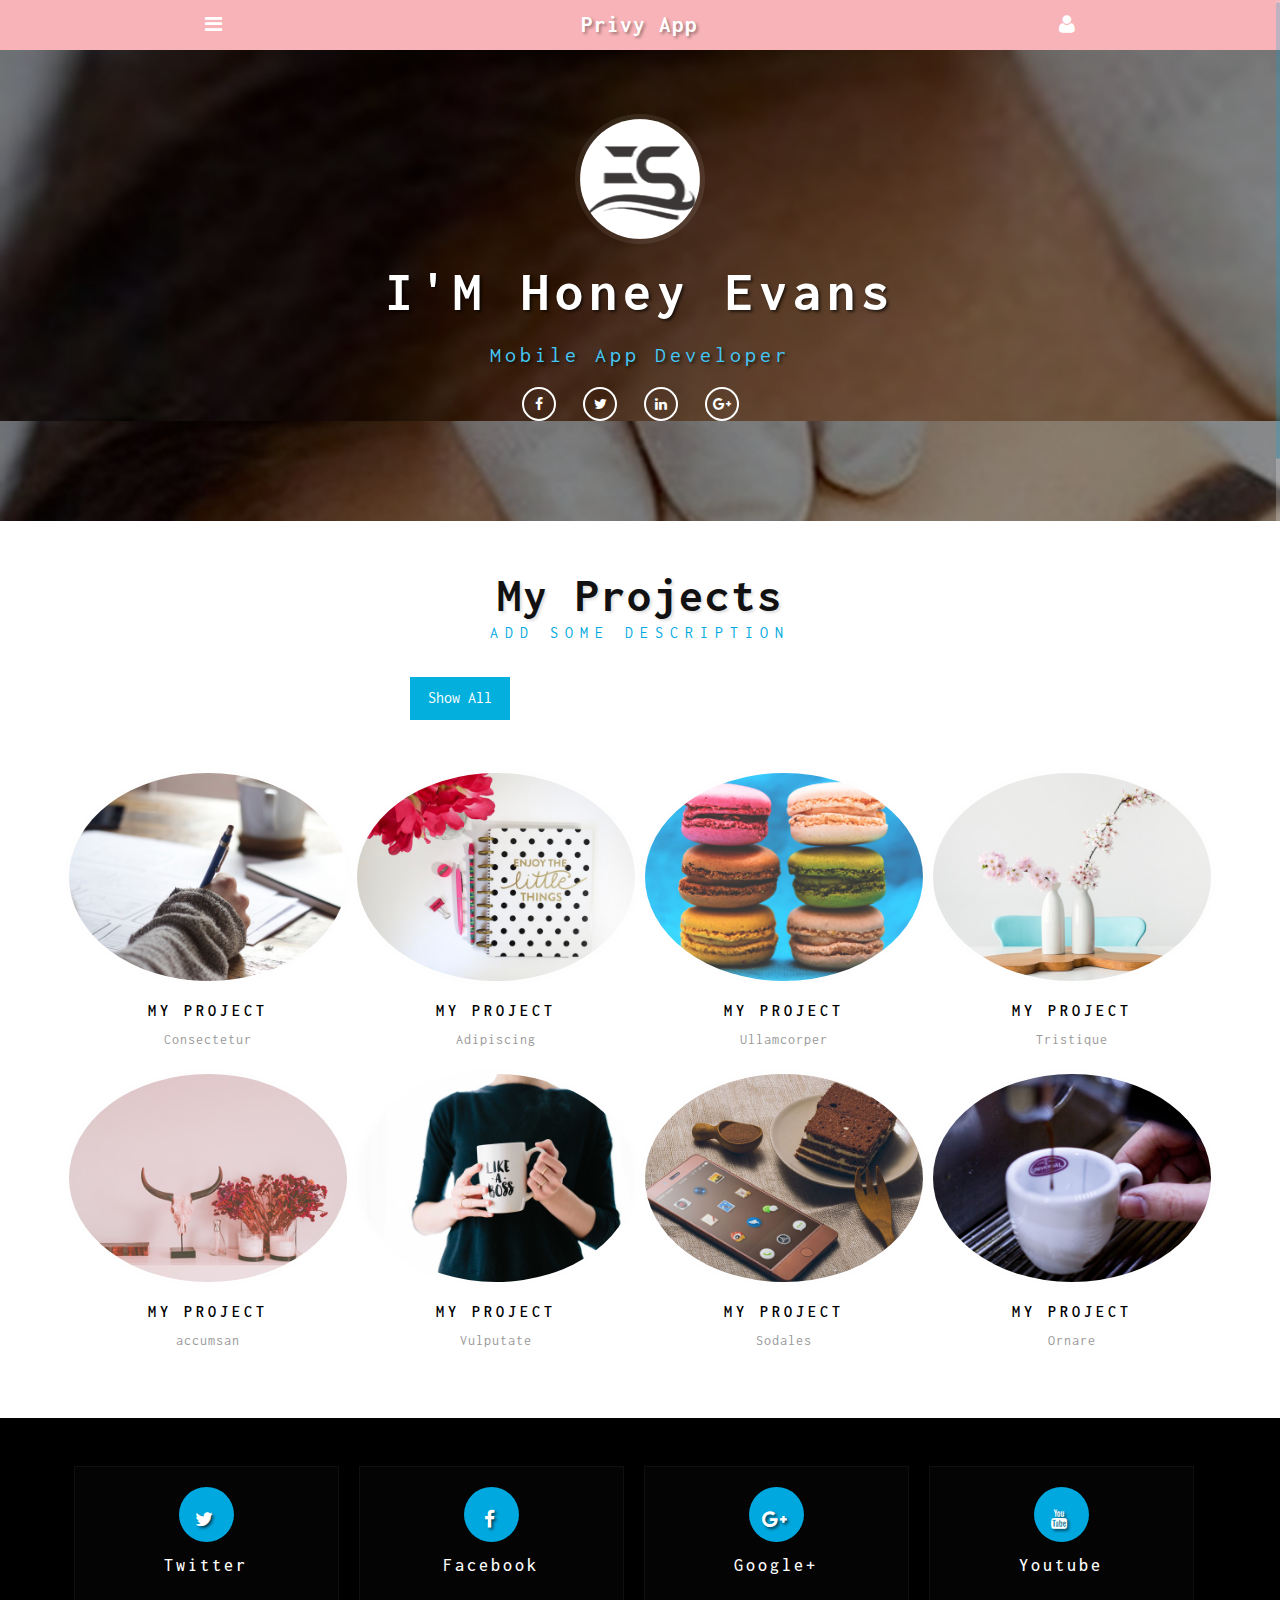
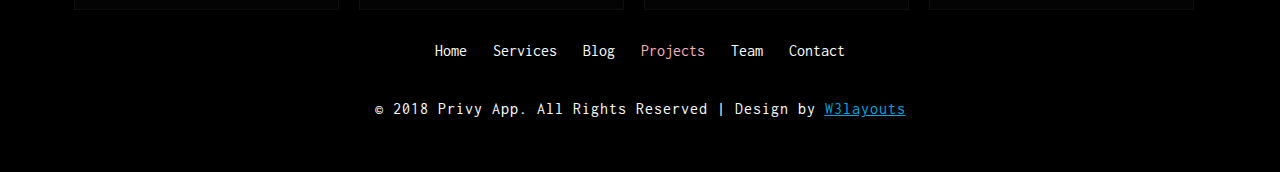
<file: projects.html>
<!--A Design by W3layouts
Author: W3layout
Author URL: http://w3layouts.com
License: Creative Commons Attribution 3.0 Unported
License URL: http://creativecommons.org/licenses/by/3.0/
-->
<!DOCTYPE html>
<html lang="en">

<head>
	<title>Privy App A Mobile App Bootstrap Responsive WebTemplate | Projects :: w3layouts</title>
	<meta name="viewport" content="width=device-width, initial-scale=1">
	<meta http-equiv="Content-Type" content="text/html; charset=utf-8" />
	<meta name="keywords" content="Privy App Responsive web template, Bootstrap Web Templates, Flat Web Templates, Android  Compatible web template, Smartphone Compatible web template, free webdesigns for Nokia, Samsung, LG, SonyEricsson, Motorola web design"
	/>
	<script type="application/x-javascript">
		addEventListener("load", function () {
			setTimeout(hideURLbar, 0);
		}, false);

		function hideURLbar() {
			window.scrollTo(0, 1);
		}
	</script>
	<meta charset utf="8">
	<!--font-awsome-css-->
	<link rel="stylesheet" href="css/font-awesome.min.css">
	<!--bootstrap-->
	<link href="css/bootstrap.min.css" rel="stylesheet" type="text/css">
	<!--custom css-->
	<link type="text/css" rel="stylesheet" href="css/cm-overlay.css" />
	<link href="css/style.css" rel="stylesheet" type="text/css" />
	<link href="css/gallery.css" rel="stylesheet" type="text/css" />
	<!--component-css-->
	<!-- web-fonts -->
	<link href="//fonts.googleapis.com/css?family=Quattrocento+Sans:400,400i,700,700i" rel="stylesheet">
	<link href="//fonts.googleapis.com/css?family=Inconsolata:400,700" rel="stylesheet">
	<!-- //web-fonts -->


</head>

<body>
	<div class="body-back">
		<div class="masthead pdng-stn1">
			<div id="menu" class="panel" role="navigation">
				<div class="wrap-content">
					<!-- /menu -->
					<div class="profile-menu text-center">
						<h3>MENU</h3>
						<div class="pro-menu">
							<ul>
								<li class="active"><a href="main.html">Home</a></li>
								<li><a href="services.html">Services</a></li>
								<li><a href="blog.html">Blog</a></li>
								<li><a href="projects.html">Projects</a></li>
								<li><a href="contact.html">Contact</a></li>
							</ul>
						</div>
					</div>
					<!-- //menu -->
				</div>
			</div>
			<div class="phone-box wrap push" id="home">
				<div class="menu-notify">
					<div class="profile-left">
						<a href="#menu" class="menu-link"><i class="fa fa-bars"></i></a>
					</div>
					<div class="Profile-mid">
						<h5 class="pro-link"><a href="main.html">Privy App</a></h5>
					</div>
					<div class="Profile-right">
						<a href="#small-dialog" class="sign-in popup-top-anim"> <i class="fa fa-user"></i></a>
						<!-- modal -->
						<div id="small-dialog" class="mfp-hide">
							<div class="login-modal">
								<div class="booking-info">
									<h3><a href="main.html">Privy App</a></h3>

								</div>
								<div class="login-form_agile">
									<form action="#" method="post">
										<p>User Name </p>
										<input type="text" name="Name" required="" />
										<p>User Password</p>
										<input type="password" name="Password" required="" />
										<div class="check-text">
											<ul>
												<li>
													<input type="checkbox" id="brand" value="">
													<label for="brand"><span></span> Remember me ?</label>
												</li>
												<li> <a href="#">Forgot password?</a> </li>
											</ul>
											<div class="clearfix"> </div>
										</div>
										<input type="submit" value="Sign In">
									</form>
									<p>Don’t have an account ?<a href="#small-dialog1" class="sign-in popup-top-anim"> Sign Up</a></p>
								</div>
							</div>
						</div>
						<!-- //modal -->
						<!-- modal-two -->
						<div id="small-dialog1" class="mfp-hide">
							<div class="login-modal">
								<div class="booking-info">
									<h3><a href="main.html">Privy App</a></h3>

								</div>
								<div class="login-form_agile signup-form">
									<form action="#" method="post">
										<p>User Name </p>
										<input type="text" name="Name" required="" />
										<p>User Email </p>
										<input type="text" name="Email" required="" />
										<p>User Password</p>
										<input type="password" name="Password" placeholder="" required="" />
										<div class="check-text">
											<input type="checkbox" id="brand1" value="">
											<label for="brand1"><span></span>I accept the terms of use</label>
										</div>
										<input type="submit" value="Sign Up">
									</form>
								</div>
							</div>
						</div>
						<!-- //modal-two -->

					</div>
					<div class="clearfix"></div>
				</div>
				<!-- banner -->
				<div class="banner_info_agile_w3ls">
					<div class="banner_info_agile_w3ls_inner">
						<img src="images/pic.jpg" alt=" " class="img-responsive">
						<h2>I'M Honey Evans</h2>
						<span>Mobile App Developer</span>
						<ul class="top-links_w3layouts">
							<li><a href="#"><i class="fa fa-facebook"></i></a></li>
							<li><a href="#"><i class="fa fa-twitter"></i></a></li>
							<li><a href="#"><i class="fa fa-linkedin"></i></a></li>
							<li><a href="#"><i class="fa fa-google-plus"></i></a></li>
						</ul>
					
				</div>
				
				<!-- about -->
				<!-- /banner -->
				<div class="banner_inn_sec">
				</div>
				<!-- //banner -->
				<!--/blog-->
				<div class="services-section">
					<div class="wrap_view_agileits">
						<h3 class="head">My Projects</h3>
						<p class="head_para">Add Some Description</p>
						<div class="inner_section_wthree">
							<div class="bs-example bs-example-tabs" role="tabpanel" data-example-id="togglable-tabs">
								<ul id="myTab" class="nav nav-tabs" role="tablist">
									<li role="presentation" class="active"><a href="#home-main" id="home-tab" role="tab" data-toggle="tab" aria-controls="home-main" aria-expanded="true">Show all</a></li>
										</ul>
								<div id="myTabContent" class="tab-content">
									<div role="tabpanel" class="tab-pane fade in active" id="home-main" aria-labelledby="home-tab">
										<div class="gal_tab_img">
											<div class="col-sm-3 gal_tab_img_left">
												<div class="demo">
													<a class="cm-overlay" href="images/g1.jpg">
														<figure class="imghvr-shutter-in-out-diag-2"><img src="images/g1.jpg" alt=" " class="img-responsive" />
														</figure>
													</a>
												</div>
												<div class="gallery-info">
													<h5>My project</h5>
													<p>Consectetur</p>
												</div>
											</div>
											<div class="col-sm-3 gal_tab_img_left">
												<div class="demo">
													<a class="cm-overlay" href="images/g2.jpg">
														<figure class="imghvr-shutter-in-out-diag-2"><img src="images/g2.jpg" alt=" " class="img-responsive" />
														</figure>
													</a>
												</div>
												<div class="gallery-info">
													<h5>My project</h5>
													<p>Adipiscing </p>
												</div>
											</div>
											<div class="col-sm-3 gal_tab_img_left">
												<div class="demo">
													<a class="cm-overlay" href="images/g3.jpg">
														<figure class="imghvr-shutter-in-out-diag-2"><img src="images/g3.jpg" alt=" " class="img-responsive" />
														</figure>
													</a>
												</div>
												<div class="gallery-info">
													<h5>My project</h5>
													<p>Ullamcorper </p>
												</div>
											</div>
											<div class="col-sm-3 gal_tab_img_left">
												<div class="demo">
													<a class="cm-overlay" href="images/g4.jpg">
														<figure class="imghvr-shutter-in-out-diag-2"><img src="images/g4.jpg" alt=" " class="img-responsive" />
														</figure>
													</a>
												</div>
												<div class="gallery-info">
													<h5>My project</h5>
													<p>Tristique</p>
												</div>
											</div>
											<div class="col-sm-3 gal_tab_img_left">
												<div class="demo">
													<a class="cm-overlay" href="images/g5.jpg">
														<figure class="imghvr-shutter-in-out-diag-2"><img src="images/g5.jpg" alt=" " class="img-responsive" />
														</figure>
													</a>
												</div>
												<div class="gallery-info">
													<h5>My project</h5>
													<p>accumsan</p>
												</div>
											</div>
											<div class="col-sm-3 gal_tab_img_left">
												<div class="demo">
													<a class="cm-overlay" href="images/g6.jpg">
														<figure class="imghvr-shutter-in-out-diag-2"><img src="images/g6.jpg" alt=" " class="img-responsive" />
														</figure>
													</a>
												</div>
												<div class="gallery-info">
													<h5>My project</h5>
													<p>Vulputate</p>
												</div>
											</div>
											<div class="col-sm-3 gal_tab_img_left">
												<div class="demo">
													<a class="cm-overlay" href="images/g7.jpg">
														<figure class="imghvr-shutter-in-out-diag-2"><img src="images/g7.jpg" alt=" " class="img-responsive" />
														</figure>
													</a>
												</div>
												<div class="gallery-info">
													<h5>My project</h5>
													<p>Sodales</p>
												</div>
											</div>
											<div class="col-sm-3 gal_tab_img_left">
												<div class="demo">
													<a class="cm-overlay" href="images/g8.jpg">
														<figure class="imghvr-shutter-in-out-diag-2"><img src="images/g8.jpg" alt=" " class="img-responsive" />
														</figure>
													</a>
												</div>
												<div class="gallery-info">
													<h5>My project</h5>
													<p>Ornare </p>
												</div>
											</div>
											<div class="clearfix"> </div>
										</div>
									</div>
									<div role="tabpanel" class="tab-pane fade" id="learning" aria-labelledby="learning-tab">
										<div class="gal_tab_img">
											<div class="col-sm-3 gal_tab_img_left">
												<div class="demo">
													<a class="cm-overlay" href="images/g2.jpg">
														<figure class="imghvr-shutter-in-out-diag-2"><img src="images/g2.jpg" alt=" " class="img-responsive">
														</figure>
													</a>
												</div>
												<div class="gallery-info">
													<h5>My project</h5>
													<p>Eleifend</p>
												</div>
											</div>
											<div class="col-sm-3 gal_tab_img_left">
												<div class="demo">
													<a class="cm-overlay" href="images/g3.jpg">
														<figure class="imghvr-shutter-in-out-diag-2"><img src="images/g3.jpg" alt=" " class="img-responsive">
														</figure>
													</a>
												</div>
												<div class="gallery-info">
													<h5>My project</h5>
													<p>Pulvinar</p>
												</div>
											</div>
											<div class="clearfix"> </div>
										</div>
									</div>
									<div role="tabpanel" class="tab-pane fade" id="playing" aria-labelledby="playing-tab">
										<div class="gal_tab_img">
											<div class="col-sm-3 gal_tab_img_left">
												<div class="demo">
													<a class="cm-overlay" href="images/g4.jpg">
														<figure class="imghvr-shutter-in-out-diag-2"><img src="images/g4.jpg" alt=" " class="img-responsive">
														</figure>
													</a>
												</div>
												<div class="gallery-info">
													<h5>My project</h5>
													<p>Blandit</p>
												</div>
											</div>
											<div class="col-sm-3 gal_tab_img_left">
												<div class="demo">
													<a class="cm-overlay" href="images/g1.jpg">
														<figure class="imghvr-shutter-in-out-diag-2"><img src="images/g1.jpg" alt=" " class="img-responsive">
														</figure>
													</a>
												</div>
												<div class="gallery-info">
													<h5>My project</h5>
													<p>Vivamus</p>
												</div>
											</div>
											<div class="col-sm-3 gal_tab_img_left">
												<div class="demo">
													<a class="cm-overlay" href="images/g2.jpg">
														<figure class="imghvr-shutter-in-out-diag-2"><img src="images/g3.jpg" alt=" " class="img-responsive">
														</figure>
													</a>
												</div>
												<div class="gallery-info">
													<h5>My project</h5>
													<p>Eleifend</p>
												</div>
											</div>
											<div class="col-sm-3 gal_tab_img_left">
												<div class="demo">
													<a class="cm-overlay" href="images/g3.jpg">
														<figure class="imghvr-shutter-in-out-diag-2"><img src="images/g2.jpg" alt=" " class="img-responsive">
														</figure>
													</a>
												</div>
												<div class="gallery-info">
													<h5>My project</h5>
													<p>Blandit</p>
												</div>
											</div>
											<div class="clearfix"> </div>
										</div>
									</div>
									<div role="tabpanel" class="tab-pane fade" id="painting" aria-labelledby="painting-tab">
										<div class="gal_tab_img">
											<div class="col-sm-3 gal_tab_img_left">
												<div class="demo">
													<a class="cm-overlay" href="images/g1.jpg">
														<figure class="imghvr-shutter-in-out-diag-2"><img src="images/g1.jpg" alt=" " class="img-responsive">
														</figure>
													</a>
												</div>
												<div class="gallery-info">
													<h5>My project</h5>
													<p>Ornare </p>
												</div>
											</div>
											<div class="col-sm-3 gal_tab_img_left">
												<div class="demo">
													<a class="cm-overlay" href="images/g2.jpg">
														<figure class="imghvr-shutter-in-out-diag-2"><img src="images/g2.jpg" alt=" " class="img-responsive">
														</figure>
													</a>
												</div>
												<div class="gallery-info">
													<h5>My project</h5>
													<p>Pulvinar</p>
												</div>
											</div>
											<div class="col-sm-3 gal_tab_img_left">
												<div class="demo">
													<a class="cm-overlay" href="images/g3.jpg">
														<figure class="imghvr-shutter-in-out-diag-2"><img src="images/g3.jpg" alt=" " class="img-responsive">
														</figure>
													</a>
												</div>
												<div class="gallery-info">
													<h5>My project</h5>
													<p>Vulputate</p>
												</div>
											</div>
											<div class="clearfix"> </div>
										</div>
									</div>
								</div>
							</div>
						</div>
						

					</div>
				</div>
				<!--//blog-->
				<!--//footer-->
				<div class="footer">
					<div class="wrap_view_agileits">
						<div class="footer_grids_w3ls">
							<div class="col-md-3 footer_grid_left_w3_agileits">
								<div class="footer_grid_left_w3_agileitsl">
									<a href="#"><span class="fa fa-twitter" aria-hidden="true"></span></a>
								</div>
								<div class="footer_grid_left_w3_agileitsr">
									<h4>Twitter</h4>
								</div>
								<div class="clearfix"> </div>
							</div>
							<div class="col-md-3 footer_grid_left_w3_agileits">
								<div class="footer_grid_left_w3_agileitsl">
									<a href="#"><span class="fa fa-facebook" aria-hidden="true"></span></a>
								</div>
								<div class="footer_grid_left_w3_agileitsr">
									<h4>Facebook</h4>
								</div>
								<div class="clearfix"> </div>
							</div>
							<div class="col-md-3 footer_grid_left_w3_agileits">
								<div class="footer_grid_left_w3_agileitsl">
									<a href="#"><span class="fa fa-google-plus" aria-hidden="true"></span></a>
								</div>
								<div class="footer_grid_left_w3_agileitsr">
									<h4>Google+</h4>
								</div>
								<div class="clearfix"> </div>
							</div>
							<div class="col-md-3 footer_grid_left_w3_agileits">
								<div class="footer_grid_left_w3_agileitsl">
									<a href="#"><span class="fa fa-youtube" aria-hidden="true"></span></a>
								</div>
								<div class="footer_grid_left_w3_agileitsr">
									<h4>Youtube</h4>

								</div>
								<div class="clearfix"> </div>
							</div>
						</div>
					</div>
					<div class="clearfix"> </div>
					<div class="pro-menu footer_nav">
						<ul>
							<li><a href="main.html">Home</a></li>
							<li><a href="services.html">Services</a></li>
							<li><a href="blog.html">Blog</a></li>
							<li><a class="active" href="projects.html">Projects</a></li>
							<li><a href="404.html">Team</a></li>
							<li><a href="contact.html">Contact</a></li>
						</ul>
					</div>
					<div class="footer_pos_w3_agile">
						<p>© 2018 Privy App. All Rights Reserved | Design by <a href="https://w3layouts.com/">W3layouts</a></p>
					</div>
				</div>
				<!--//footer-->
			</div>
		</div>
	</div>
	<script src="js/jquery-2.1.4.min.js"></script>
	<script src="js/bootstrap.min.js"></script>
	<!--script-->
	<script src="js/modernizr.custom.js"></script>
	<script src="js/bigSlide.js"></script>
	<script>
		$(document).ready(function () {
			$('.menu-link').bigSlide();
		});
	</script>
	<!-- pop-up-box -->
	<script src="js/jquery.magnific-popup.js" type="text/javascript"></script>
	<script>
		$(document).ready(function () {
			$('.popup-top-anim').magnificPopup({
				type: 'inline',
				fixedContentPos: false,
				fixedBgPos: true,
				overflowY: 'auto',
				closeBtnInside: true,
				preloader: false,
				midClick: true,
				removalDelay: 300,
				mainClass: 'my-mfp-zoom-in'
			});
		});
	</script>
	<!--//pop-up-box -->
	<script src="js/jquery.tools.min.js"></script>
						<script src="js/jquery.mobile.custom.min.js"></script>
						<script src="js/jquery.cm-overlay.js"></script>
						<script>
							$(document).ready(function () {
								$('.cm-overlay').cmOverlay();
							});
						</script>

	<script src="js/jquery.nicescroll.js"></script>
	<script src="js/scripts.js"></script>
</body>

</html>
</file>
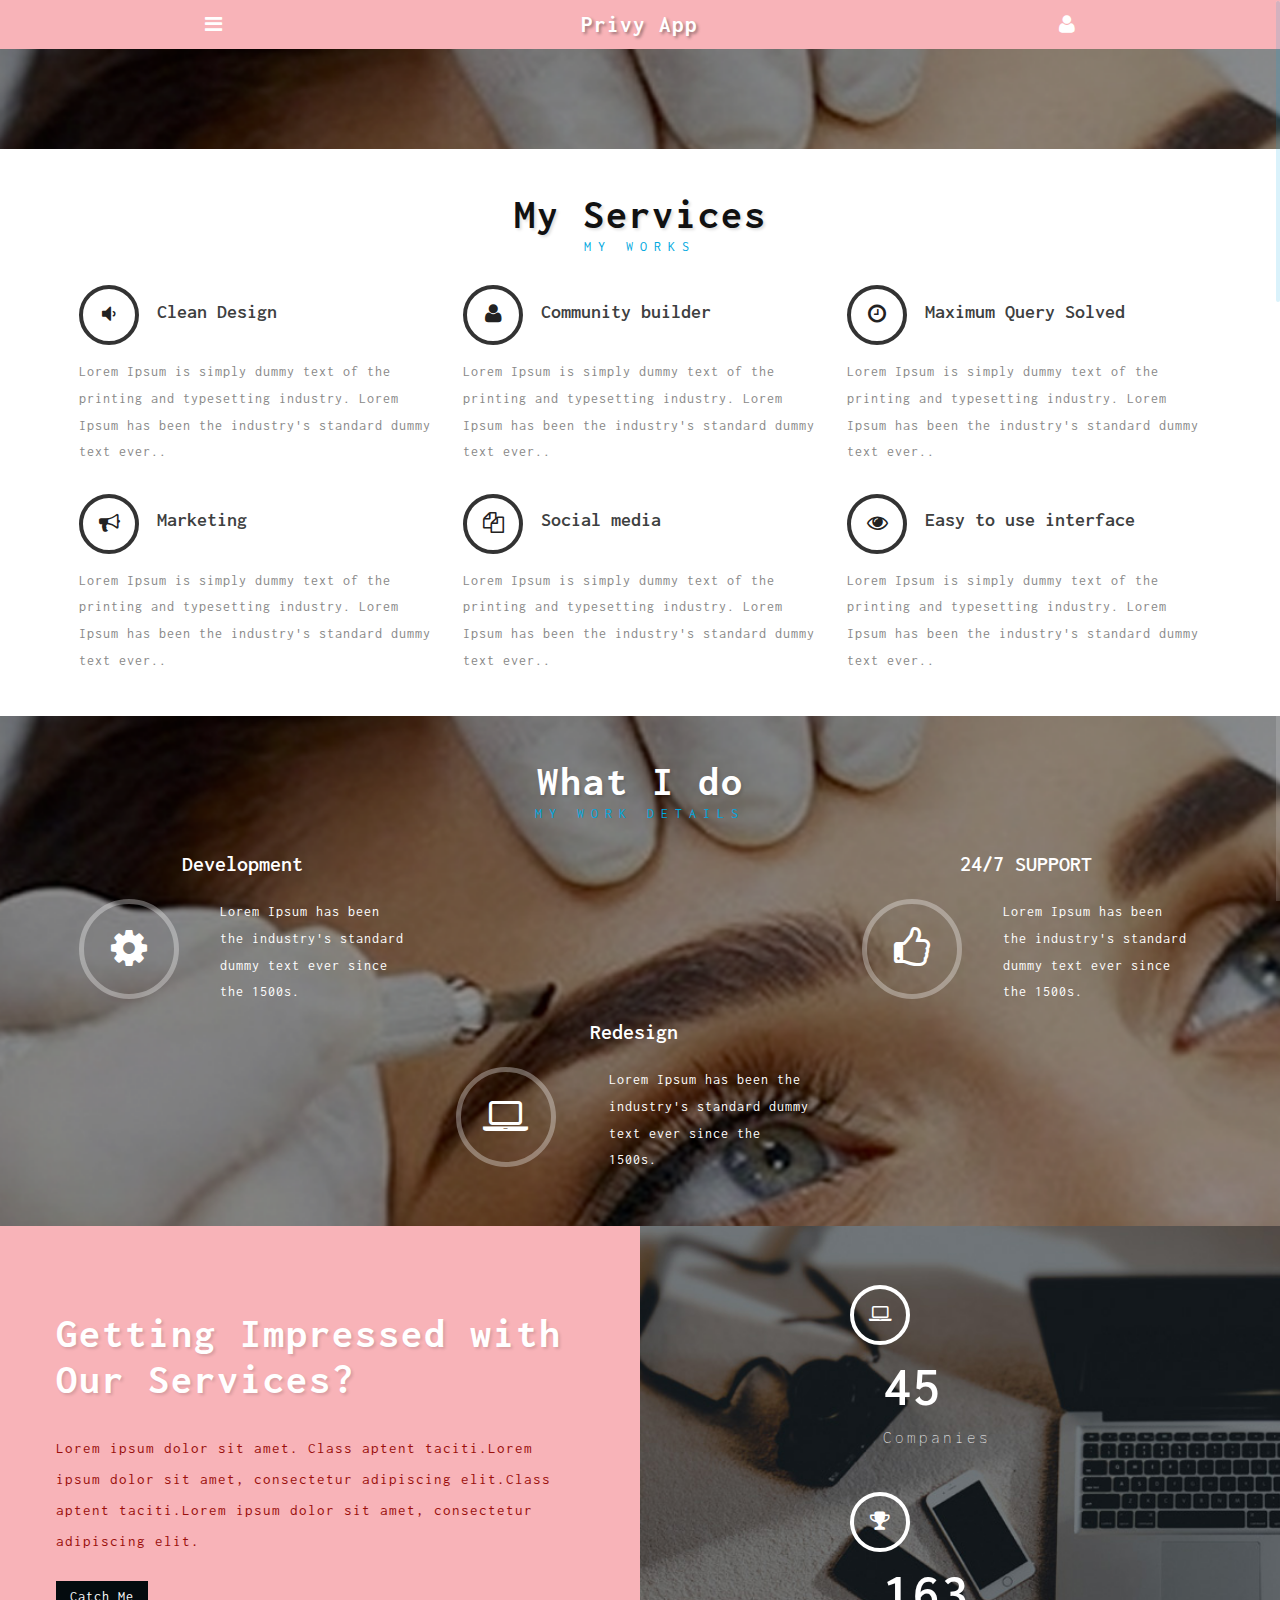
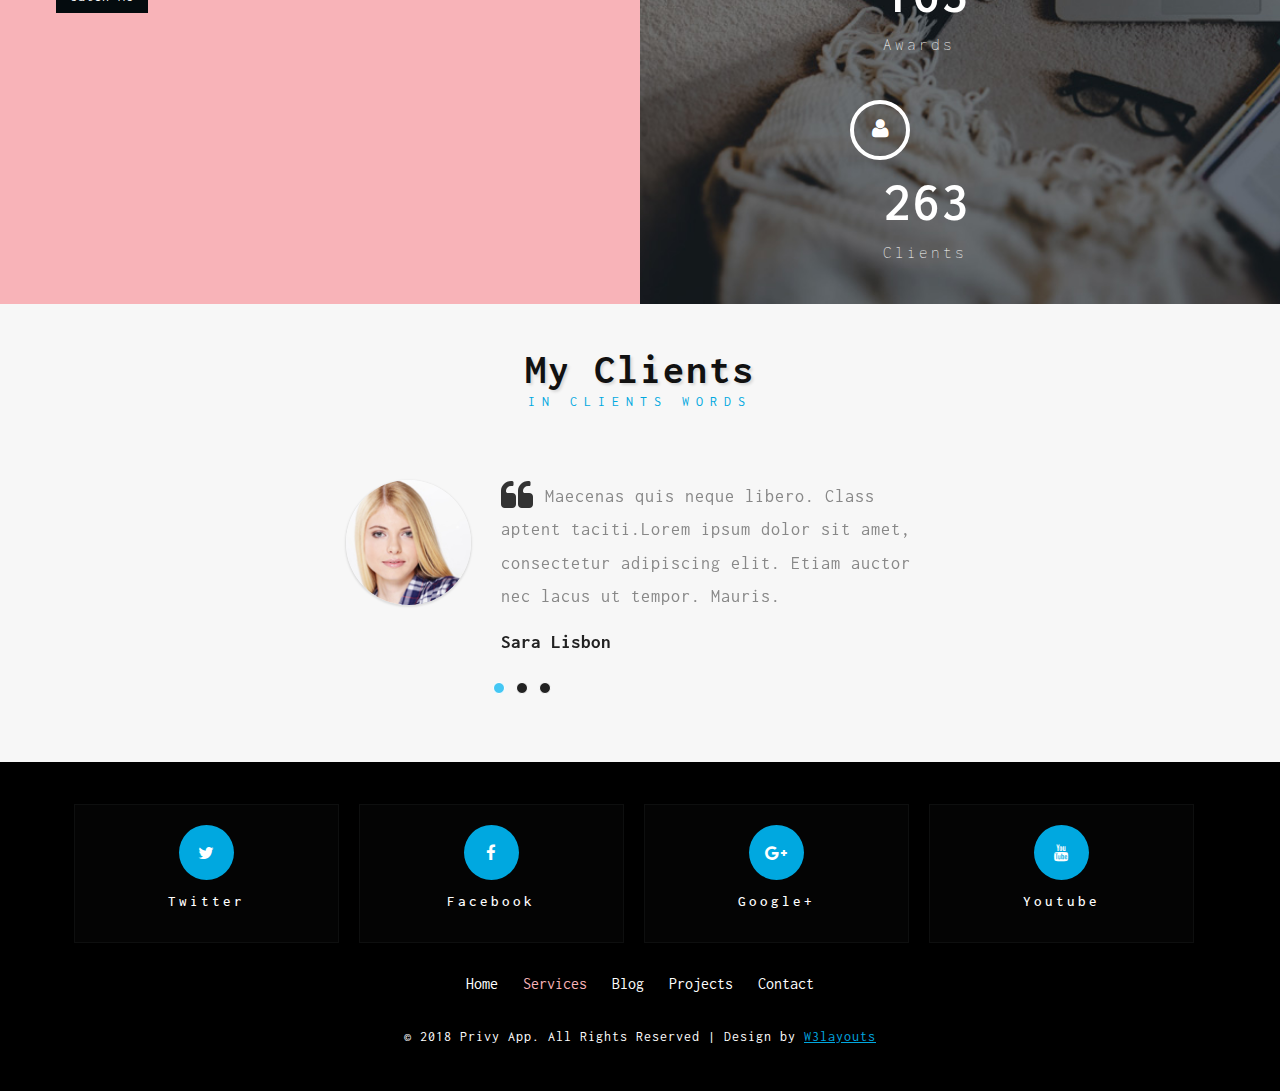
<file: services.html>
<!--A Design by W3layouts
Author: W3layout
Author URL: http://w3layouts.com
License: Creative Commons Attribution 3.0 Unported
License URL: http://creativecommons.org/licenses/by/3.0/
-->
<!DOCTYPE html>
<html lang="en">

<head>
	<title>Privy App A Mobile App Bootstrap Responsive WebTemplate | Single :: w3layouts</title>
	<meta name="viewport" content="width=device-width, initial-scale=1">
	<meta http-equiv="Content-Type" content="text/html; charset=utf-8" />
	<meta name="keywords" content="Privy App Responsive web template, Bootstrap Web Templates, Flat Web Templates, Android  Compatible web template, Smartphone Compatible web template, free webdesigns for Nokia, Samsung, LG, SonyEricsson, Motorola web design"
	/>
	<script type="application/x-javascript">
		addEventListener("load", function () {
			setTimeout(hideURLbar, 0);
		}, false);

		function hideURLbar() {
			window.scrollTo(0, 1);
		}
	</script>
	<meta charset utf="8">
	<!--font-awsome-css-->
	<link rel="stylesheet" href="css/font-awesome.min.css">
	<!--bootstrap-->
	<link href="css/bootstrap.min.css" rel="stylesheet" type="text/css">
	<!--custom css-->
	<link href="css/style.css" rel="stylesheet" type="text/css" />
	<!--component-css-->

	<!-- web-fonts -->
	<link href="//fonts.googleapis.com/css?family=Quattrocento+Sans:400,400i,700,700i" rel="stylesheet">
	<link href="//fonts.googleapis.com/css?family=Inconsolata:400,700" rel="stylesheet">
	<!-- //web-fonts -->


</head>

<body>
	<div class="body-back">
		<div class="masthead pdng-stn1">
			<div id="menu" class="panel" role="navigation">
				<div class="wrap-content">
					<!-- /menu -->
					<div class="profile-menu text-center">
						<h3>MENU</h3>
						<div class="pro-menu">
							<ul>
								<li class="active"><a href="main.html">Home</a></li>
								<li><a class="active" href="services.html">Services</a></li>
								<li><a href="blog.html">Blog</a></li>
								<li><a href="projects.html">Projects</a></li>
								<li><a href="404.html">Team</a></li>
								<li><a href="contact.html">Contact</a></li>
							</ul>
						</div>
					</div>
					<!-- //menu -->
				</div>
			</div>
			<div class="phone-box wrap push" id="home">
				<div class="menu-notify">
					<div class="profile-left">
						<a href="#menu" class="menu-link"><i class="fa fa-bars"></i></a>
					</div>
					<div class="Profile-mid">
						<h5 class="pro-link"><a href="main.html">Privy App</a></h5>
					</div>
					<div class="Profile-right">
						<a href="#small-dialog" class="sign-in popup-top-anim"> <i class="fa fa-user"></i></a>
						<!-- modal -->
						<div id="small-dialog" class="mfp-hide">
							<div class="login-modal">
								<div class="booking-info">
									<h3><a href="main.html">Privy App</a></h3>

								</div>
								<div class="login-form_agile">
									<form action="#" method="post">
										<p>User Name </p>
										<input type="text" name="Name" required="" />
										<p>User Password</p>
										<input type="password" name="Password" required="" />
										<div class="check-text">
											<ul>
												<li>
													<input type="checkbox" id="brand" value="">
													<label for="brand"><span></span> Remember me ?</label>
												</li>
												<li> <a href="#">Forgot password?</a> </li>
											</ul>
											<div class="clearfix"> </div>
										</div>
										<input type="submit" value="Sign In">
									</form>
									<p>Don’t have an account ?<a href="#small-dialog1" class="sign-in popup-top-anim"> Sign Up</a></p>
								</div>
							</div>
						</div>
						<!-- //modal -->
						<!-- modal-two -->
						<div id="small-dialog1" class="mfp-hide">
							<div class="login-modal">
								<div class="booking-info">
									<h3><a href="main.html">Privy App</a></h3>

								</div>
								<div class="login-form_agile signup-form">
									<form action="#" method="post">
										<p>User Name </p>
										<input type="text" name="Name" required="" />
										<p>User Email </p>
										<input type="text" name="Email" required="" />
										<p>User Password</p>
										<input type="password" name="Password" placeholder="" required="" />
										<div class="check-text">
											<input type="checkbox" id="brand1" value="">
											<label for="brand1"><span></span>I accept the terms of use</label>
										</div>
										<input type="submit" value="Sign Up">
									</form>
								</div>
							</div>
						</div>
						<!-- //modal-two -->

					</div>
					<div class="clearfix"></div>
				</div>
				<!-- /banner -->
				<div class="banner_inn_sec">
				</div>
				<!-- //banner -->
				<!--/services-->
				<div class="services-section">
					<div class="wrap_view_agileits">
						<h3 class="head">My Services</h3>
						<p class="head_para">My Works</p>
						<div class="inner_section_wthree">
							<div class="col-md-4 services-section-grid">
								<div class="services-section-grid-head">
									<div class="service-icon">
										<span class="fa fa-volume-down" aria-hidden="true"></span>
									</div>
									<div class="service-icon-heading">
										<h4>Clean Design</h4>
									</div>
									<div class="clearfix"></div>
								</div>
								<p>Lorem Ipsum is simply dummy text of the printing and typesetting industry. Lorem Ipsum has been the industry's standard
									dummy text ever.. </p>
							</div>
							<div class="col-md-4 services-section-grid">
								<div class="services-section-grid-head">
									<div class="service-icon">
										<span class="fa fa-user" aria-hidden="true"></span>
									</div>
									<div class="service-icon-heading">
										<h4>Community builder</h4>
									</div>
									<div class="clearfix"></div>
								</div>
								<p>Lorem Ipsum is simply dummy text of the printing and typesetting industry. Lorem Ipsum has been the industry's standard
									dummy text ever.. </p>
							</div>
							<div class="col-md-4 services-section-grid">
								<div class="services-section-grid-head">
									<div class="service-icon">
										<span class="fa fa-clock-o" aria-hidden="true"></span>
									</div>
									<div class="service-icon-heading">
										<h4>Maximum Query Solved</h4>
									</div>
									<div class="clearfix"></div>
								</div>
								<p>Lorem Ipsum is simply dummy text of the printing and typesetting industry. Lorem Ipsum has been the industry's standard
									dummy text ever.. </p>
							</div>
							<div class="col-md-4 services-section-grid">
								<div class="services-section-grid-head">
									<div class="service-icon">
										<span class="fa fa-bullhorn" aria-hidden="true"></span>
									</div>
									<div class="service-icon-heading">
										<h4>Marketing</h4>
									</div>
									<div class="clearfix"></div>
								</div>
								<p>Lorem Ipsum is simply dummy text of the printing and typesetting industry. Lorem Ipsum has been the industry's standard
									dummy text ever.. </p>
							</div>
							<div class="col-md-4 services-section-grid">
								<div class="services-section-grid-head">
									<div class="service-icon">
										<span class="fa fa-files-o" aria-hidden="true"></span>
									</div>
									<div class="service-icon-heading">
										<h4>Social media</h4>
									</div>
									<div class="clearfix"></div>
								</div>
								<p>Lorem Ipsum is simply dummy text of the printing and typesetting industry. Lorem Ipsum has been the industry's standard
									dummy text ever.. </p>
							</div>
							<div class="col-md-4 services-section-grid">
								<div class="services-section-grid-head">
									<div class="service-icon">
										<span class="fa fa-eye" aria-hidden="true"></span>
									</div>
									<div class="service-icon-heading">
										<h4>Easy to use interface</h4>
									</div>
									<div class="clearfix"></div>
								</div>
								<p>Lorem Ipsum is simply dummy text of the printing and typesetting industry. Lorem Ipsum has been the industry's standard
									dummy text ever.. </p>
							</div>
							<div class="clearfix"></div>
						</div>
					</div>
				</div>
				<!--//services-->
				<div class="history">
					<div class="wrap_view_agileits">
						<h3 class="head three">What I do</h3>
						<p class="head_para two">My Work Details</p>
						<div class="inner_section_wthree">
							<div class="col-md-4 history-grid">
								<h4>Development</h4>
								<div class="story-img">
									<span class="fa fa-cog" aria-hidden="true"></span>
								</div>
								<div class="caption_story_w3agile">

									<p>Lorem Ipsum has been the industry's standard dummy text ever since the 1500s.</p>

								</div>
								<div class="clearfix"></div>
							</div>
							<div class="col-md-4 history-grid">
								<h4>Redesign</h4>
								<div class="story-img">
									<span class="fa fa-laptop" aria-hidden="true"></span>
								</div>
								<div class="caption_story_w3agile">

									<p>Lorem Ipsum has been the industry's standard dummy text ever since the 1500s.</p>

								</div>
								<div class="clearfix"></div>
							</div>
							<div class="col-md-4 history-grid">
								<h4>24/7 SUPPORT</h4>
								<div class="story-img">
									<span class="fa fa-thumbs-o-up" aria-hidden="true"></span>
								</div>
								<div class="caption_story_w3agile">

									<p>Lorem Ipsum has been the industry's standard dummy text ever since the 1500s.</p>

								</div>
								<div class="clearfix"></div>
							</div>
							<div class="clearfix"></div>
						</div>
					</div>
				</div>
				<!-- stats -->
				<div class="stats">
					<div class="col-md-6 stats_info">
						<h3 class="head four">Getting Impressed with Our Services? </h3>
						<p>Lorem ipsum dolor sit amet. Class aptent taciti.Lorem ipsum dolor sit amet, consectetur adipiscing elit.Class aptent
							taciti.Lorem ipsum dolor sit amet, consectetur adipiscing elit. </p>
						<a href="contact.html">Catch Me</a>
					</div>
					<div class="col-md-6 stats_inner_grids">
						<div class="stats_left counter_grid">
							<i class="fa fa-laptop" aria-hidden="true"></i>
							<div class="stats_left_text">
								<p class="counter">45</p>
								<h4>Companies</h4>
							</div>
							<div class="clearfix"> </div>
						</div>
						<div class="stats_left counter_grid1">
							<i class="fa fa-trophy" aria-hidden="true"></i>
							<div class="stats_left_text">
								<p class="counter">163</p>
								<h4>Awards</h4>
							</div>
							<div class="clearfix"> </div>
						</div>
						<div class="stats_left counter_grid2">
							<i class="fa fa-user" aria-hidden="true"></i>
							<div class="stats_left_text">
								<p class="counter">263</p>
								<h4>Clients</h4>
							</div>
							<div class="clearfix"> </div>
						</div>
						<div class="clearfix"> </div>
					</div>
					<div class="clearfix"> </div>
				</div>
				<!-- //stats -->

				<!--/tesimonials-->
				<div class="tesimonials">
					<div class="wrap_view_agileits">
						<h3 class="head">My Clients</h3>
						<p class="head_para">In Clients Words</p>
						<div class="inner_section_wthree">

							<div class="test_grid_sec">
								<div class="col-md-offset-2 col-md-8">
									<div class="carousel slide two" data-ride="carousel" id="quote-carousel">
										<!-- Bottom Carousel Indicators -->
										<ol class="carousel-indicators two">
											<li data-target="#quote-carousel" data-slide-to="0" class="active"></li>
											<li data-target="#quote-carousel" data-slide-to="1"></li>
											<li data-target="#quote-carousel" data-slide-to="2"></li>
										</ol>

										<!-- Carousel Slides / Quotes -->
										<div class="carousel-inner">

											<!-- Quote 1 -->
											<div class="item active">
												<blockquote>
													<div class="test_grid">
														<div class="col-sm-3 text-center test_img">
															<img src="images/t1.jpg" alt=" " class="img-responsive" />

														</div>
														<div class="col-sm-9 test_img_info">
															<p>Maecenas quis neque libero. Class aptent taciti.Lorem ipsum dolor sit amet, consectetur adipiscing elit. Etiam
																auctor nec lacus ut tempor. Mauris.</p>
															<h6>Sara Lisbon</h6>
														</div>
													</div>
												</blockquote>
											</div>
											<!-- Quote 2 -->
											<div class="item">
												<blockquote>
													<div class="test_grid">
														<div class="col-sm-3 text-center test_img">
															<img src="images/t2.jpg" alt=" " class="img-responsive" />
														</div>
														<div class="col-sm-9 test_img_info">
															<p>Lorem ipsum dolor sit amet. Class aptent taciti.Lorem ipsum dolor sit amet, consectetur adipiscing elit. Etiam
																auctor nec lacus ut tempor. Mauris.</p>
															<h6>Jane Wearne</h6>
														</div>
													</div>
												</blockquote>
											</div>
											<!-- Quote 3 -->
											<div class="item">
												<blockquote>
													<div class="test_grid">
														<div class="col-sm-3 text-center test_img">
															<img src="images/t3.jpg" alt=" " class="img-responsive" />
														</div>
														<div class="col-sm-9 test_img_info">
															<p>Maecenas quis neque libero. Class aptent taciti.Lorem ipsum dolor sit amet, consectetur adipiscing elit. Etiam
																auctor nec lacus ut tempor. Mauris.</p>
															<h6>Alice Williams</h6>
														</div>
													</div>
												</blockquote>
											</div>
										</div>

										<!-- Carousel Buttons Next/Prev -->
										<a data-slide="prev" href="#quote-carousel" class="left carousel-control"><i class="fa fa-chevron-left"></i></a>
										<a data-slide="next" href="#quote-carousel" class="right carousel-control"><i class="fa fa-chevron-right"></i></a>
									</div>
								</div>
							</div>
						</div>
					</div>
					<div class="clearfix"> </div>
				</div>
				<!--//tesimonials-->
				<!--//footer-->
				<div class="footer">
					<div class="wrap_view_agileits">
						<div class="footer_grids_w3ls">
							<div class="col-md-3 footer_grid_left_w3_agileits">
								<div class="footer_grid_left_w3_agileitsl">
									<a href="#"><span class="fa fa-twitter" aria-hidden="true"></span></a>
								</div>
								<div class="footer_grid_left_w3_agileitsr">
									<h4>Twitter</h4>
								</div>
								<div class="clearfix"> </div>
							</div>
							<div class="col-md-3 footer_grid_left_w3_agileits">
								<div class="footer_grid_left_w3_agileitsl">
									<a href="#"><span class="fa fa-facebook" aria-hidden="true"></span></a>
								</div>
								<div class="footer_grid_left_w3_agileitsr">
									<h4>Facebook</h4>
								</div>
								<div class="clearfix"> </div>
							</div>
							<div class="col-md-3 footer_grid_left_w3_agileits">
								<div class="footer_grid_left_w3_agileitsl">
									<a href="#"><span class="fa fa-google-plus" aria-hidden="true"></span></a>
								</div>
								<div class="footer_grid_left_w3_agileitsr">
									<h4>Google+</h4>
								</div>
								<div class="clearfix"> </div>
							</div>
							<div class="col-md-3 footer_grid_left_w3_agileits">
								<div class="footer_grid_left_w3_agileitsl">
									<a href="#"><span class="fa fa-youtube" aria-hidden="true"></span></a>
								</div>
								<div class="footer_grid_left_w3_agileitsr">
									<h4>Youtube</h4>

								</div>
								<div class="clearfix"> </div>
							</div>
						</div>
					</div>
					<div class="clearfix"> </div>
					<div class="pro-menu footer_nav">
						<ul>
							<li class="active"><a href="main.html">Home</a></li>
							<li><a class="active" href="services.html">Services</a></li>
							<li><a href="blog.html">Blog</a></li>
							<li><a href="projects.html">Projects</a></li>
							<li><a href="contact.html">Contact</a></li>
						</ul>
					</div>
					<div class="footer_pos_w3_agile">
						<p>© 2018 Privy App. All Rights Reserved | Design by <a href="https://w3layouts.com/">W3layouts</a></p>
					</div>
				</div>
				<!--//footer-->

			</div>
		</div>
	</div>
	<script src="js/jquery-2.1.4.min.js"></script>
	<script src="js/bootstrap.min.js"></script>
	<!-- stats -->
	<script src="js/jquery.waypoints.min.js"></script>
	<script src="js/jquery.countup.js"></script>
	<script>
		$('.counter').countUp();
	</script>
	<!-- //stats -->

	<!--script-->
	<script src="js/modernizr.custom.js"></script>
	<script src="js/bigSlide.js"></script>
	<script>
		$(document).ready(function () {
			$('.menu-link').bigSlide();
		});
	</script>
	<!-- pop-up-box -->
	<script src="js/jquery.magnific-popup.js" type="text/javascript"></script>
	<script>
		$(document).ready(function () {
			$('.popup-top-anim').magnificPopup({
				type: 'inline',
				fixedContentPos: false,
				fixedBgPos: true,
				overflowY: 'auto',
				closeBtnInside: true,
				preloader: false,
				midClick: true,
				removalDelay: 300,
				mainClass: 'my-mfp-zoom-in'
			});
		});
	</script>
	<!--//pop-up-box -->
	<script src="js/jquery.nicescroll.js"></script>
	<script src="js/scripts.js"></script>
</body>

</html>
</file>
<file: css/blog.css>
html,
body {
	margin: 0;
	font-size: 100%;
	font-family: 'Inconsolata', monospace;
	background: #fff;
}
body a {
	text-decoration: none;
	transition: 0.5s all;
	-webkit-transition: 0.5s all;
	-moz-transition: 0.5s all;
	-o-transition: 0.5s all;
	-ms-transition: 0.5s all;
}


/*--/blog--*/
.blog_date {
    background: #ff322e;
    padding: 0.5em 1em;
}
.blog_con h4 {
	text-transform: capitalize;
	font-size: 1em;
    color: #fff;
	text-decoration: none;
	font-weight: 600;
}
.blog_con p {
    margin-top: 1em;
}
.blog_date span {
    display: block;
}
.blog_info h5 a,
.blog_info h5 {
    font-size: 1.2em;
    color: #313131;
    text-decoration: none;
    font-weight: 600;
    margin-bottom: 0.3em;
}

ul.blog_list li {
	display: inline-block;
	color: #212121;
}

ul.blog_list li span {
    color: rgba(0, 0, 0, .5); 
    padding-right: 1em;
}

ul.blog_list li i {
	padding: 0 1em;
	font-style: normal;
	color: #999;
}

ul.blog_list li a {
	text-decoration: none;
	color: #212121;
}

.search input[type="email"] {
	outline: none;
	border: 1px solid #c4c5c5;
	background: none;
	color: #212121;
	padding: 10px 15px;
	width: 80%;
	float: left;
	font-size: 14px;
	letter-spacing: 2px;
}

.search input[type="submit"] {
	outline: none;
	border: 1px solid #00acee;
	background: #00acee;
	color: #212121;
	padding: 10px 0;
	width: 20%;
	font-size: 14px;
	text-transform: uppercase;
	font-weight: 600;
	border-left: none;
}

.search input[type="submit"]:hover {
	background: #212121;
	color: #fff;
}

.author,
.recent_posts {
	margin: 2em 0;
}

ul.pagination.w3_pagination li a {
	padding: 10px 15px !important;
}

.left_bar {
	border: 1px solid #ddd;
	padding: 1.5em 1em;
}

.left_bar h3,
.comments h3 {
	text-transform: capitalize;
	font-size: 1.4em;
	color: #212121;
	padding-bottom: .5em;
	letter-spacing: 1px;
}

.comments h3 span {
	font-weight: 100;
}

ul.blog_list.single {
	margin-bottom: 1em;
}

.single-left1 h5 {
	line-height: 1.7em;
	margin: 1em 0;
}

.author_grid {
    padding: 2.5em 1.5em 1.5em;
    background: #cfe9f3;
    position: relative;
    margin: 5em 0 0;
}
.blog_img img {
    width: 100%;
}
.categories {
	margin-top: 2em;
}

.blog_img:nth-child(2) {
	margin: 1em 0;
}

.author_grid p {
	line-height: 2em;
	text-align: center;
}

.author_grid_pos {
	position: absolute;
	top: -26%;
	left: 37%;
	width: 80px;
	height: 80px;
}

.author_grid_pos img {
	padding: .3em;
    border: 2px solid #cfe9f3;
	border-radius: 50%;
	-weblit-border-radius: 50%;
	-moz-border-radius: 50%;
	-ms-border-radius: 50%;
	-o-border-radius: 50%;
}

.blog_info p {
	margin-top: 0.5em;
}
.recent_posts_gridl {
	float: left;
	width: 30%;
}

.recent_posts_gridr {
	float: right;
	width: 65%;
}

.recent_posts_gridr h4 a {
	font-size: 1em;
	text-decoration: none;
	color: #212121;
	line-height: 1.5em;
	text-transform: capitalize;
}

.recent_posts_gridr h4 a:hover {
	color: #999;
}

.recent_posts_gridr ul li {
	display: inline-block;
	margin-right: 1.5em;
	color: #999;
}

.recent_posts_gridr ul li:last-child {
	margin: 0;
}

.recent_posts_gridr ul li span {
	padding-right: .5em;
	color: #ee4f4f;
}

.recent_posts_gridr ul li a {
	color: #999;
	text-decoration: none;
}

.recent_posts_gridr ul li a:hover {
	color: #ff9900;
}

.agileits_recent_posts_grid:nth-child(2) {
	margin: 2em 0 1em;
}

.agileits_recent_posts_grid:nth-child(3) {
	margin: 0em 0 1em;
}

.categories ul {
	padding: 2em 0 0;
}

.categories ul li {
	display: block;
	margin-bottom: 1.35em;
}

.categories ul li:last-child {
	margin: 0;
}

.categories ul li a {
	color: #555;
	text-transform: capitalize;
	text-decoration: none;
}

.categories ul li a:hover {
	color: #00acee;
}

.categories ul li a span {
	padding-right: 1em;
	color: #00acee;
}

.agileinfo_calender_grid {
	margin: 2em 0 0;
}

.blog_img {
	padding-left: 0;
}

.left_bar h3 span {
	font-weight: 100;
}


.single-left1.blog_info {
	margin: 0;
}

.blog_con {
	padding: 1em;
	border: 1px solid #ddd;
}

ul.blog_list li a {
	font-weight: 400;
}
ul.pagination {
    margin: 1em 0 0 0;
}
/*--responsive--*/

@media(max-width:1080px) {
	.blog_left {
		margin-top: 3em;
		width: 60%;
	}
	.blog_section {
		width: 100%;
	}
	.blog_con img {
		width: 100%;
	}
	.author_grid_pos {
		position: absolute;
		top: -30%;
		left: 42%;
		width: 80px;
		height: 80px;
	}
}

@media(max-width:991px) {
	.author_grid_pos {
		top: -30%;
		left: 39%;
	}
	ul.blog_list li span {
		padding-right: 0.5em;
	}
	ul.blog_list li i {
		padding: 0 0.3em;
	}
	.blog_img:nth-child(2) {
		margin: 0em 0;
	}
}

@media(max-width:667px) {
	.author_grid_pos {
		position: absolute;
		top: -25%;
		left: 36%;
	}
}

@media(max-width:640px) {
	.blog_img:nth-child(3),
	.blog_img:nth-child(4) {
		margin: 0em 0;
	}
	.blog_img {
		padding-left: 0;
		float: left;
		width: 100%;
		margin-bottom: 1em!important;
	}
	.blog_left {
		margin-top: 2em;
		width: 100%;
	}
	.author_grid_pos {
		position: absolute;
		top: -31%;
		left: 42%;
	}
}

@media(max-width:600px) {
	.blog_info h5 a, .single-left1 h5 {
		font-size: 0.9em;
		margin-bottom: 0.5em;
	}
	.blog_info {
		padding: 0;
		margin-top: 1em;
	}
}

@media(max-width:568px) {
	.author_grid_pos {
		position: absolute;
		top: -31%;
		left: 38%;
	}
	.left_bar h3,
	.comments h3 {
		text-transform: capitalize;
		font-size: 1.2em;
	}
}

@media(max-width:480px) {
	.author_grid_pos {
		position: absolute;
		top: -31%;
		left: 38%;
	}
	.blog_left {
		margin-top: 2em;
		width: 100%;
	}
	.blog_section {
		width: 100%;
	}
	.search input[type="email"] {
		padding: 10px 15px;
		width: 67%;
	}
	.search input[type="submit"] {
		padding: 10px 0;
		width: 33%;
	}
}

@media(max-width:414px) {
	.comments-grid-left {
		float: left;
		width: 20%;
	}
}

@media(max-width:384px) {
	.author_grid_pos {
		position: absolute;
		top: -20%;
		left: 36%;
	}
}

@media(max-width:375px) {}

@media(max-width:320px) {}


/*--//responsive--*/
</file>
<file: css/style.css>
/*
Author: W3layout
Author URL: http://w3layouts.com
License: Creative Commons Attribution 3.0 Unported
License URL: http://creativecommons.org/licenses/by/3.0/
*/

	h4,
	h5,
	h6,
	h1,
	h2,
	h3 {
		margin: 0;
	}

	ul,
	ol,
	li {
		margin: 0;
		padding: 0;
	}

	body {
		background: #00a8e0;
		font-family: 'Inconsolata', monospace;
		margin: 0;
		padding: 0;
	}

	body p {
		font-family: 'Inconsolata', monospace;
		font-size: 1em;
		letter-spacing: 1px;
		color: #888;
		margin: 0;
		padding: 0;
	}
	/*--fonts--*/

	h1,
	h2,
	h3,
	h4,
	h5,
	h6 {
		font-family: 'Inconsolata', monospace;
	}

	@font-face {
		font-family: 'Source Sans Pro';
		src: url(../fonts/Source_Sans_Pro/SourceSansPro-Regular.ttf) format('truetype');
	}

	.side-nav.leftside-navigation {
		top: 64px;
		overflow: hidden;
	}

	.frame-border {
		width: 350px;
		height: 630px;
		outline: none;
		border: solid 20px #000;
		border-radius: 40px;
		-webkit-border-radius: 40px;
		-moz-border-radius: 40px;
		-o-border-radius: 40px;
		-ms-border-radius: 40px;
		border-bottom: solid 80px #000;
		border-top: solid 60px #000;
	}

	.main_frame.second {
		height: 100%;
		background-color: rgba(251, 251, 251, 0.12);
		padding: 5px;
		border-radius: 45px;
		-webkit-border-radius: 45px;
		-moz-border-radius: 45px;
		-o-border-radius: 45px;
		-ms-border-radius: 45px;
		margin-left: auto;
		margin-right: auto;
		width: 390px;
		height: 770px;
		position: relative;
	}

	h1.fit_tittle a {
		text-decoration: none;
		color: #fff;
		text-align: center;
	}

	h1.fit_tittle {
		text-align: center;
		margin-bottom: 40px;
		font-size: 50px;
	}

	.fit_main {
		padding: 50px 0;
	}

	.circle-button {
		height: 40px;
		width: 40px;
		background: #2b2b2b;
		border-radius: 100px;
		position: absolute;
		bottom: 3.5%;
		left: 45%;
	}
	/*--status-bar--*/

	.body-back {
		background: #f7f7f7;
		font-family: 'Inconsolata', monospace;
		margin: 0;
	}

	.copy-right {
		text-align: center;
		padding: 1em 0;
	}

	.copy-right p {
		color: #fff;
	}

	.copy-right p a {
		color: #fff;
		text-align: none;
		font-size: 1em;
		letter-spacing: 1px;
	}

	.phn-status-bar {
		padding: 5px 0;
		background: #b377d9 !important;
	}

	.float-stn1 {
		width: 33.3333333%;
		float: left;
	}

	.wrap {
		position: relative;
	}

	.time {
		text-align: center;
	}

	.time p {
		color: #fff;
		font-family: sans-serif;
		font-weight: 300;
		font-size: 15px;
	}

	.blutot-battery ul {
		list-style-type: none;
	}

	.blutot-battery ul li {
		display: inline-block;
	}

	.blutot-battery {
		text-align: center;
	}

	.blutot-battery li {
		color: #fff;
		font-family: sans-serif;
		font-weight: 300;
		font-size: 15px;
	}

	.fitness-app {
		background: #5d345a !important;
	}

	.fitness-app h1 {
		font-size: 36px;
		text-align: center;
		display: none;
	}

	.fitness-app h1 a {
		color: #fff;
		text-decoration: none;
	}

	.clock ul li {
		display: inline;
		font-size: 15px;
		text-align: center;
		color: #fff;
	}

	.Profile-mid {
		float: left;
		width: 33.333%;
		text-align: center;
	}

	.profile-left {
		float: left;
		width: 33.3333%;
		text-align: center;
	}

	h5.pro-link a {
		text-align: center;
		color: #fff;
		font-size: 23px;
		font-weight: 300;
		text-shadow: rgba(29, 28, 28, 0.41) 2px 2px 3px;
		font-weight: 700;
		font-family: 'Inconsolata', monospace;
		letter-spacing: 1px;
	}

	h5.pro-link a:hover {
		text-decoration: none;
	}

	.Profile-right {
		float: right;
		width: 33.3333%;
		text-align: center;
	}

	.Profile-right i {
		font-size: 20px;
		color: #fff;
		line-height: 25px;
	}

	.profile-left i {
		font-size: 20px;
		color: #fff;
		line-height: 25px;
	}

	.Profile-right span {
		color: #fff;
		font-size: 15px;
		right: 0;
	}

	.menu-notify {
		padding: 12px 0;
		background: #f8b3b8;
	}

	.panel {
		margin-bottom: 0px;
		background: rgb(30, 31, 33);
		width: auto;
		height: 780px !important;
		width: 15.625em !important;
		border: 0 solid transparent !important;
		border-radius: 0 !important;
		-webkit-box-shadow: none !important;
		box-shadow: none !important;
		text-align: left;
		padding: 34px 0px 0px;
		z-index: 999;
	}

	.profile-menu img {
		width: 46%;
	}

	.profile-menu {
		margin: 25px 0;
	}

	.profile-menu h3 {
		color: #fff;
		font-size: 18px;
		margin: 20px 0 10px;
		font-weight: 700;
		background: #00a8e0;
		padding: 0.5em;
		letter-spacing: 2px;
		text-shadow: rgba(0, 0, 0, 0.44) 2px 2px 3px;
	}

	.profile-menu h4 {
		color: #fff;
		font-size: 14px;
	}

	.pro-menu .progress {
		height: 8px;
		overflow: hidden;
		background-color: #f5f5f5;
		border-radius: 4px;
	}

	.pro-menu .progress-bar {
		float: left;
		width: 0;
		height: 100%;
		font-size: 12px;
		line-height: 20px;
		color: #fff;
		text-align: center;
		background-color: #B377D9;
	}

	.pro-menu p {
		color: #fff;
		font-size: 14px;
		text-align: left;
		margin-bottom: 8px;
	}

	.wrap-content {
		width: 87%;
		margin: 0 auto;
	}

	.pro-menu {
		margin-top: 30px;
	}

	.pro-menu ul li {
		list-style: none;
		display: block;
		margin: 10px 0;
	}

	.pro-menu ul li a {
		font-size: 16px;
		color: #fff;
		text-decoration: none;
		font-family: 'Inconsolata', monospace;
	}

	.main-row h1 {
		text-align: center;
		font-size: 3.5em;
		color: #fff;
		margin: 0.4em 0;
		font-weight: 700;
		text-shadow: rgba(0, 0, 0, 0.6) 2px 2px 3px;
		letter-spacing: 2px;
	}

	.pro-menu ul li a.active {
		color: #f8b3b8;
	}
	/*-- /banner--*/

	.banner_info_agile_w3ls {
		background: url(../images/banner.jpg) no-repeat 0px 0px;
		background-size: cover;
		-webkit-background-size: cover;
		-moz-background-size: cover;
		-ms-background-size: cover;
		-o-background-size: cover;
		min-height: 400px;
		text-align: center;
	}

	.banner_info_agile_w3ls h2 {
		font-size: 3.5em;
		color: #fff;
		margin: 0.3em 0em 0.3em 0;
		letter-spacing: 6px;
		text-shadow: rgba(0, 0, 0, 0.6) 2px 2px 3px;
		font-weight: 700;
	}

	.banner_info_agile_w3ls span {
		color: #44c7f4;
		letter-spacing: 4px;
		font-size: 1.4em;
		text-shadow: rgba(0, 0, 0, 0.6) 2px 2px 3px;
	}

	.banner_info_agile_w3ls img {
		border-radius: 50%;
		-webkit-border-radius: 50%;
		-moz-border-radius: 50%;
		-o-border-radius: 50%;
		-ms-border-radius: 50%;
		margin: 0 auto;
		border: 5px solid rgba(244, 246, 247, 0.09);
	}

	.banner_info_agile_w3ls_inner {
		padding-top: 4em;
	}

	ul.top-links_w3layouts {
		margin-top: 1em;
	}

	ul.top-links_w3layouts li {
		margin-right: 19px;
		display: inline-block;
	}

	ul.top-links_w3layouts li a i.fa {
		color: #fff;
		font-size: 14px;
		line-height: 31px;
		text-align: center;
		transition: all 0.5s ease-in-out;
		-webkit-transition: all 0.5s ease-in-out;
		-moz-transition: all 0.5s ease-in-out;
		-o-transition: all 0.5s ease-in-out;
		-ms-transition: all 0.5s ease-in-out;
		width: 34px;
		height: 34px;
		border: 2px solid #fff;
		border-radius: 50%;
		-webkit-border-radius: 50%;
		-moz-border-radius: 50%;
		-o-border-radius: 50%;
		-ms-border-radius: 50%;
	}

	ul.top-links_w3layouts li a i.fa:hover {
		color: #00a8e0;
	}
	/*--// banner --*/
	/*-- /error --*/

	.error_page h4 {
		font-size: 12em;
		font-weight: 700;
		color: #333;
		margin: 0;
		padding: 0;
	}

	a.b-home {
		background: #168eea;
		padding: 0.7em 1.5em;
		display: inline-block;
		color: #FFF;
		text-decoration: none;
		margin: 1em 0 2em 0;
	}

	.error_page p {
		color: #444;
		font-size: 1em;
		text-transform: uppercase;
		letter-spacing: 8px;
		margin: 1em 0 2em 0;
	}

	.error_page {
		margin: 0 auto;
		text-align: center;
	}

	.error_page form input[type="search"] {
		outline: none;
		border: 1px solid #c4c5c5;
		background: none;
		color: #212121;
		padding: 10px 15px;
		width: 80%;
		float: left;
		font-size: 16px;
		letter-spacing: 2px;
	}

	button.btn1 {
		color: #fff;
		border: none;
		padding: 13px 0;
		text-align: center;
		text-decoration: none;
		background: #168eea;
		-webkit-transition: 0.5s all;
		-moz-transition: 0.5s all;
		-o-transition: 0.5s all;
		-ms-transition: 0.5s all;
		transition: 0.5s all;
		float: right;
		width: 20%;
	}

	.error_page form {
		margin: 0 auto;
		width: 35%;
		text-align: center;
	}
	/*-- //error --*/
	/*-- /about --*/

	.wrap_view_agileits {
		margin: 0 auto;
		width: 90%;
	}

	.about {
		padding: 3em 0;
	}

	.about-left-info {
		padding: 1em 0;
		border-bottom: 1px dashed #44c7f4;
	}

	.about-left-info h4,
	.social-info h4 {
		font-size: 1.4em;
		margin: 0;
		color: #212121;
		text-transform: uppercase;
		letter-spacing: 1px;
		font-weight: 700;
	}

	.about-left-info p {
		color: #888;
		font-size: 0.95em;
	}

	.about-right-img img {
		width: 100%;
		padding: 1em;
		box-shadow: 0 0px 24px 0 rgba(0, 0, 0, 0.06), 0 1px 0px 0 rgba(0, 0, 0, 0.02);
		-webkit-box-shadow: 0 0px 24px 0 rgba(0, 0, 0, 0.06), 0 1px 0px 0 rgba(0, 0, 0, 0.02);
		-moz-box-shadow: 0 0px 24px 0 rgba(0, 0, 0, 0.06), 0 1px 0px 0 rgba(0, 0, 0, 0.02);
		-o-box-shadow: 0 0px 24px 0 rgba(0, 0, 0, 0.06), 0 1px 0px 0 rgba(0, 0, 0, 0.02);
		border: 1px solid #ddd;
	}

	.inner_section_wthree {
		margin-top: 2em;
	}

	h3.head {
		text-align: center;
		color: #111;
		font-size: 3em;
		letter-spacing: 2px;
		font-weight: 700;
		text-shadow: rgba(0, 0, 0, 0.13) 2px 2px 3px;
	}

	p.head_para {
		color: #00a8e0;
		text-align: center;
		text-transform: uppercase;
		letter-spacing: 7px;
	}

	.w3l-grids-about {
		margin-top: 3em;
	}

	.about-left-info a {
		color: #888;
	}

	.about-left-info a:hover {
		color: #00a8e0;
	}
	/*-- //about --*/
	/*-- /education --*/

	.education-year {
		float: left;
		width: 23%;
		padding-left: 14px;
		background: #f8b3b8;
		padding: 0.5em 1em;
	}

	.education-info {
		float: right;
		width: 69%;
	}

	.education-main {
		padding: 4em 2em;
	}

	.education_sec {
		background: #f3f2f2;
	}

	.education-info h4,
	.education-year h4 {
		font-size: 1.4em;
		color: #fff;
		letter-spacing: 1px;
		font-weight: 700;
	}

	.education-info h4 {
		color: #444;
	}

	.education-grids {
		margin-top: 2em;
	}

	.education-year h6 {
		color: #ce1310;
		letter-spacing: 1px;
		font-size: 1em;
	}

	.education-info p {
		line-height: 1.9em;
		color: #888;
		margin-top: 10px;
	}

	.education.two {
		margin: 1.5em 0;
		border: 1px solid #ddd;
		border-left: none;
		border-right: none;
		padding: 1em 0;
	}

	.exp {
		background: url(../images/exp.jpg) no-repeat center top;
		background-size: cover;
		-webkit-background-size: cover;
		-moz-background-size: cover;
		-o-background-size: cover;
		-ms-background-size: cover;
		min-height: 509px;
	}

	.edu {
		background: url(../images/edu.jpg) no-repeat center top;
		background-size: cover;
		-webkit-background-size: cover;
		-moz-background-size: cover;
		-o-background-size: cover;
		-ms-background-size: cover;
		min-height: 509px;
	}
	/*-- //education --*/

	h3.head.three {
		color: #fff;
	}

	.history {
		background: url(../images/banner.jpg) no-repeat 0px 0px;
		background-size: cover;
		-webkit-background-size: cover;
		-moz-background-size: cover;
		-o-background-size: cover;
		-moz-background-size: cover;
		min-height: 510px;
		padding-top: 3em;
	}

	.caption_story_w3agile {
		float: right;
		width: 57%;
	}

	.story-img {
		float: left;
		width: 100px;
		height: 100px;
		border-radius: 50%;
		-webkit-border-radius: 50%;
		-moz-border-radius: 50%;
		-o-border-radius: 50%;
		border: 5px solid rgba(255, 255, 255, 0.33);
		text-align: center;
	}

	.story-img span {
		color: #fff;
		text-align: center;
		line-height: 90px;
		font-size: 3em;
	}

	.caption_story_w3agile p {
		color: #fff;
		line-height: 1.9em;
	}

	.history-grid h4 {
		color: #fff;
		margin-bottom: 1em;
		font-weight: 600;
		font-size: 1.6em;
		text-align: center;
	}

	.history-grid {
		width: 31%;
	}

	.history-grid:nth-child(2) {
		padding: 0;
		margin: 0 3%;
		margin-top: 12em;
	}
	.history-grid:hover .story-img span,.services-section-grid:hover .service-icon span {
        color: #00a8e0;
    }
	/*--/skills--*/

	.progress_skills {
		background: url(../images/banner2.jpg) no-repeat 0px 0px;
		background-size: cover;
		-webkit-background-size: cover;
		-moz-background-size: cover;
		-o-background-size: cover;
		-moz-background-size: cover;
		min-height: 380px;
		padding-top: 3em;
	}

	.progress {
		width: 150px;
		height: 150px;
		line-height: 150px;
		background: none;
		margin: 0 auto;
		box-shadow: none;
		position: relative;
	}

	.progress:after {
		content: "";
		width: 100%;
		height: 100%;
		border-radius: 50%;
		border: 2px solid #fff;
		position: absolute;
		top: 0;
		left: 0;
	}

	.progress>span {
		width: 50%;
		height: 100%;
		overflow: hidden;
		position: absolute;
		top: 0;
		z-index: 1;
	}

	.progress .progress-left {
		left: 0;
	}

	.progress .progress-bar {
		width: 100%;
		height: 100%;
		background: none;
		border-width: 2px;
		border-style: solid;
		position: absolute;
		top: 0;
	}

	.progress .progress-left .progress-bar {
		left: 100%;
		border-top-right-radius: 80px;
		border-bottom-right-radius: 80px;
		border-left: 0;
		-webkit-transform-origin: center left;
		transform-origin: center left;
	}

	.progress .progress-right {
		right: 0;
	}

	.progress .progress-right .progress-bar {
		left: -100%;
		border-top-left-radius: 80px;
		border-bottom-left-radius: 80px;
		border-right: 0;
		-webkit-transform-origin: center right;
		transform-origin: center right;
		animation: loading-1 1.8s linear forwards;
	}

	.progress .progress-value {
		width: 85%;
		height: 85%;
		border-radius: 50%;
		border: 2px solid #ebebeb;
		font-size: 32px;
		line-height: 125px;
		text-align: center;
		position: absolute;
		top: 7.5%;
		left: 7.5%;
	}

	.progress.blue .progress-bar {
		border-color: #049dff;
	}

	.progress.blue .progress-value {
		color: #049dff;
	}

	.progress.blue .progress-left .progress-bar {
		animation: loading-2 1.5s linear forwards 1.8s;
	}

	.progress.yellow .progress-bar {
		border-color: #fdba04;
	}

	.progress.yellow .progress-value {
		color: #fdba04;
	}

	.progress.yellow .progress-left .progress-bar {
		animation: loading-3 1s linear forwards 1.8s;
	}

	.progress.pink .progress-bar {
		border-color: #ed687c;
	}

	.progress.pink .progress-value {
		color: #ed687c;
	}

	.progress.pink .progress-left .progress-bar {
		animation: loading-4 0.4s linear forwards 1.8s;
	}

	.progress.green .progress-bar {
		border-color: #1abc9c;
	}

	.progress.green .progress-value {
		color: #1abc9c;
	}

	.progress.green .progress-left .progress-bar {
		animation: loading-5 1.2s linear forwards 1.8s;
	}

	@keyframes loading-1 {
		0% {
			-webkit-transform: rotate(0deg);
			transform: rotate(0deg);
		}
		100% {
			-webkit-transform: rotate(180deg);
			transform: rotate(180deg);
		}
	}

	@keyframes loading-2 {
		0% {
			-webkit-transform: rotate(0deg);
			transform: rotate(0deg);
		}
		100% {
			-webkit-transform: rotate(144deg);
			transform: rotate(144deg);
		}
	}

	@keyframes loading-3 {
		0% {
			-webkit-transform: rotate(0deg);
			transform: rotate(0deg);
		}
		100% {
			-webkit-transform: rotate(90deg);
			transform: rotate(90deg);
		}
	}

	@keyframes loading-4 {
		0% {
			-webkit-transform: rotate(0deg);
			transform: rotate(0deg);
		}
		100% {
			-webkit-transform: rotate(36deg);
			transform: rotate(36deg);
		}
	}

	@keyframes loading-5 {
		0% {
			-webkit-transform: rotate(0deg);
			transform: rotate(0deg);
		}
		100% {
			-webkit-transform: rotate(126deg);
			transform: rotate(126deg);
		}
	}

	@media only screen and (max-width: 990px) {
		.progress {
			margin-bottom: 20px;
		}
	}
	/*--// skills--*/
	/*-- footer --*/

	.footer {
		background: #000;
		padding: 3em 0 3em 0;
		text-align: center;
	}

	.footer form {
		width: 45%;
		margin: 3em auto 0;
	}

	.footer_grid {
		margin: 0 auto;
		text-align: center;
	}

	.footer_grid_left_w3_agileitsl {
		width: 55px;
		height: 55px;
		border-radius: 50%;
		-webkit-border-radius: 50%;
		-moz-border-radius: 50%;
		-o-border-radius: 50%;
		text-align: center;
		background: #00a8e0;
		margin: 0 auto;
	}

	.footer_grid_left_w3_agileits span.fa {
		color: #fff;
		font-size: 1.2em;
		line-height: 3.4em;
	}

	.w3ls_footer_grid_left_w3_agileitsr {
		margin-top: 10px;
	}

	.footer_grid_left_w3_agileitsr h4 {
		font-size: 1.1em;
		color: #fff;
		letter-spacing: 3px;
		margin: .8em 0;
	}

	.footer_grid_left_w3_agileitsr p {
		color: #999;
		line-height: 1.5em;
	}

	.footer_grid_left_w3_agileitsr a {
		color: #999;
		text-decoration: none;
		font-size: 14px;
	}

	.footer_grid_left_w3_agileitsr a:hover {
		color: #00a8e0;
	}

	.footer_pos_w3_agile {
		margin-top: 2em;
	}

	.footer_pos_w3_agile p {
		text-align: center;
		color: #fff;
		line-height: 1.8em;
	}

	.footer_pos_w3_agile p a {
		color: #00a8e0;
		text-decoration: underline;
	}

	.footer_pos_w3_agile p a:hover {
		color: #fff;
	}

	.footer_grid_left_w3_agileits:hover .footer_grid_left_w3_agileitsl {
		background: #fff;
	}

	.footer_grid_left_w3_agileits:hover .footer_grid_left_w3_agileitsl span {
		color: #212121;
	}

	.footer_grid_left_w3_agileits:hover .footer_grid_left_w3_agileitsr h4 {
		color: #00a8e0;
	}

	.footer_grid_left_w3_agileits {
		background: #040404;
		float: left;
		width: 23%;
		margin: 0 10px;
		padding: 20px 20px;
		border: 1px solid rgba(224, 226, 226, 0.05);
	}

	.footer_grids_w3ls {
		text-align: center;
	}

	.pro-menu.footer_nav ul li {
		display: inline-block;
		text-align: center;
	}

	.pro-menu.footer_nav ul li {
		display: inline-block;
		text-align: center;
		margin: 0 9px;
	}

	.pro-menu.footer_nav ul li a.active {
		color: #f8b3b8;
	}
	/*-- //footer --*/
	/*-- /hotel --*/

	.modal-content {
		position: relative;
		background-color: #fff;
		-webkit-background-clip: padding-box;
		background-clip: padding-box;
		border: 1px solid #999;
		border: 1px solid rgba(0, 0, 0, .2);
		border-radius: 0px!important;
		outline: 0;
		-webkit-box-shadow: 0 3px 9px rgba(0, 0, 0, .5);
		box-shadow: 0 3px 9px rgba(0, 0, 0, .5);
	}

	.hotel-right.a-f h4 {
		margin: 0;
	}

	.main-booking input[type="text"],
	.main-booking input[type="password"] {
		font-size: 1em;
		color: #555;
		padding: 0.5em 1em;
		border: 0;
		width: 100%;
		border: 1px solid #999;
		background: none;
		-webkit-appearance: none;
		outline: none;
	}

	.main-booking input[type="submit"] {
		text-transform: capitalize;
		background: #020202;
		color: #FFFFFF;
		padding: .85em 2em;
		border: none;
		font-size: 1em;
		outline: none;
		-webkit-transition: 0.5s all;
		-moz-transition: 0.5s all;
		-o-transition: 0.5s all;
		-ms-transition: 0.5s all;
		text-transform: uppercase;
		width: 100%;
		font-weight: 600;
		-webkit-appearance: none;
		z-index: 9999;
	}

	.main-booking input[type="submit"]:hover {
		background: #2ad2c9;
	}

	.main-booking p {
		font-size: 1em;
		margin: 1em 0 1em 0;
		text-align: left;
		color: #020202;
		font-weight: 600;
		text-transform: uppercase;
	}
	/*-- /bus --*/
	/*--/about--*/

	.about-img {
		float: left;
		width: 33.33333%;
	}

	.choose-grid h4 {
		font-size: 18px;
		color: #2b2a2a;
		text-transform: uppercase;
		font-weight: bold;
	}

	.choose-grid p {
		font-size: 0.9em;
		line-height: 1.8em;
		color: #777;
		margin-top: 1.2em;
	}

	.choose-grid:nth-child(4),
	.choose-grid:nth-child(5),
	.choose-grid:nth-child(6) {
		margin-top: 35px;
	}

	.whychoose {
		background: #f7f7f7;
	}

	.abt-right h4 {
		font-size: 25px;
		margin-bottom: 25px;
		font-weight: bold;
		text-transform: uppercase;
	}

	.abt-right p {
		line-height: 1.9em;
		color: #777;
		font-size: 0.9em;
	}

	.choose-grid i {
		color: #2ad2c9;
		font-size: 28px;
		top: 3px;
		margin-right: 20px;
	}

	.experts p {
		margin-bottom: 55px !important;
	}

	.choose-grids,
	.team-inner {
		margin-top: 2em;
	}

	.btm-right {
		overflow: hidden;
		position: relative;
		display: block;
		border: 1px solid #Ccc;
	}

	.btm-right img {
		width: 100%;
	}

	.btm-right .captn {
		display: inline-block;
		height: 100%;
		width: 100%;
		color: #ffffff;
		position: absolute;
		bottom: -70%;
		right: 0;
		background-color: #2ad2c9;
		text-align: center;
		-o-transition: all 0.3s ease;
		-moz-transition: all 0.3s ease;
		-ms-transition: all 0.3s ease;
		-webkit-transition: all 0.3s ease;
		transition: all 0.3s ease;
	}

	.btm-right:hover .captn {
		bottom: 0%;
	}

	.captn a {
		width: 30px;
		height: 30px;
		display: inline-block;
		border: 2px solid #fff;
		border-radius: 5px;
		margin: 0 3px;
	}

	.captn a:hover {
		transform: rotateY(360deg);
	}

	.captn h4 {
		font-size: 19px;
		color: #fff;
		padding: 14px 0;
		font-weight: 600;
	}

	.btm-right:hover .captn h4 {
		margin-top: 118px;
	}

	.captn a i {
		font-size: 1em;
		color: #fff;
		line-height: 27px;
	}

	.abt-left {
		margin: 1em 0;
	}
	/*--//about--*/
	/*-- /testimonials --*/

	.carousel.slide.two .item {
		background: none!important;
	}

	.tesimonials {
		padding: 3em 0;
	}

	#quote-carousel {
		padding: 0 10px 30px 10px;
		margin-top: 30px;
	}
	/* Control buttons  */

	#quote-carousel .carousel-control {
		background: none;
		color: #000;
		font-size: 2em;
		text-shadow: none;
		margin-top: 0px;
		line-height: 145px;
	}
	/* Previous button  */

	#quote-carousel .carousel-control.left {
		left: -116px;
	}
	/* Next button  */

	#quote-carousel .carousel-control.right {
		right: -116px !important;
	}
	/* Changes the position of the indicators */

	#quote-carousel .carousel-indicators {
		left: 34%;
		top: auto;
		bottom: 20px;
		margin-right: -19px;
	}
	/* Changes the color of the indicators */

	#quote-carousel .carousel-indicators li {
		background: #222;
		width: 12px;
		height: 12px;
		margin: 0 2px;
	}

	#quote-carousel .carousel-indicators .active {
		background: #44c7f4;
		width: 12px;
		height: 12px;
	}

	#quote-carousel img {
		box-shadow: 0 1px 2px 1px rgba(0, 0, 0, 0.1);
		-webkit-box-shadow: 0 1px 2px 1px rgba(0, 0, 0, 0.1);
		-moz-box-shadow: 0 1px 2px 1px rgba(0, 0, 0, 0.1);
		-o-box-shadow: 0 1px 2px 1px rgba(0, 0, 0, 0.1);
		border-radius: 50%;
		-webkit-border-radius: 50%;
		-o-border-radius: 50%;
		-moz-border-radius: 50%;
	}
	/* End carousel */

	.item blockquote {
		border-left: none;
		margin: 0;
	}

	.item blockquote img {
		margin-bottom: 10px;
	}

	.item blockquote p:before {
		content: "\f10d";
		font-family: 'Fontawesome';
		float: left;
		margin-right: 10px;
		color: #333;
		font-size: 2em;
	}

	.test_img_info p {
		margin-bottom: 1em;
		line-height: 1.9em;
	}

	.test_img_info h6 {
		color: #222;
		font-size: 1.1em;
		font-weight: 700;
		margin-bottom: 2em;
	}
	.carousel-control {
		display: none;
	}
	/**
  MEDIA QUERIES
*/
	/* Small devices (tablets, 768px and up) */

	@media (min-width: 768px) {
		#quote-carousel {
			margin-bottom: 0;
			padding: 0 40px 30px 40px;
		}
	}
	/* Small devices (tablets, up to 768px) */

	@media (max-width: 768px) {
		/* Make the indicators larger for easier clicking with fingers/thumb on mobile */
		#quote-carousel .carousel-indicators {
			bottom: -20px !important;
		}
	}

	@media (max-width:480px) {
		.item blockquote img {
			margin-bottom: 10px;
			width: 29%;
		}
		#quote-carousel {
			padding: 0;
			margin-top: 18px;
		}
		#quote-carousel .carousel-indicators {
			bottom: 11px !important;
			left: 15%;
		}
		.test_img_info {
			padding: 0;
		}
		.text-center.test_img {
			padding: 0;
			margin-bottom: 1em;
		}
		.test_img_info p {
			line-height: 1.8em;
			font-size: 0.9em;
		}
	}
	/*-- //testimonials --*/
	/*-- Magnific Popup CSS --*/

	.mfp-bg {
		top: 0;
		left: 0;
		width: 100%;
		height: 100%;
		z-index: 1042;
		overflow: hidden;
		position: fixed;
		background: #0b0b0b;
		opacity: 0.8;
		filter: alpha(opacity=80);
	}

	.mfp-wrap {
		top: 0;
		left: 0;
		width: 100%;
		height: 100%;
		z-index: 1043;
		position: fixed;
		outline: none !important;
		-webkit-backface-visibility: hidden;
	}

	.mfp-container {
		text-align: center;
		position: fixed;
		width: 100%;
		height: inherit;
		left: 0;
		top: 0;
		-webkit-box-sizing: border-box;
		-moz-box-sizing: border-box;
		box-sizing: border-box;
		background: #fff;
		background-size: cover;
		padding: 0 !important;
		overflow-y: scroll;
	}

	.mfp-container:before {
		content: '';
		display: inline-block;
		height: 100%;
		vertical-align: middle;
	}

	.mfp-align-top .mfp-container:before {
		display: none;
	}

	.mfp-content {
		position: relative;
		display: inline-block;
		vertical-align: middle;
		margin: 0 auto;
		text-align: left;
		z-index: 1045;
	}

	.mfp-inline-holder .mfp-content,
	.mfp-ajax-holder .mfp-content {
		width: 95%;
		cursor: auto;
	}

	.mfp-ajax-cur {
		cursor: progress;
	}

	.mfp-zoom-out-cur,
	.mfp-zoom-out-cur .mfp-image-holder .mfp-close {
		cursor: -moz-zoom-out;
		cursor: -webkit-zoom-out;
		cursor: zoom-out;
	}

	.mfp-zoom {
		cursor: pointer;
		cursor: -webkit-zoom-in;
		cursor: -moz-zoom-in;
		cursor: zoom-in;
	}

	.mfp-auto-cursor .mfp-content {
		cursor: auto;
	}

	.mfp-close,
	.mfp-arrow,
	.mfp-preloader,
	.mfp-counter {
		-webkit-user-select: none;
		-moz-user-select: none;
	}

	.mfp-loading.mfp-figure {
		display: none;
	}

	.mfp-hide {
		display: none !important;
	}

	button.mfp-close,
	button.mfp-arrow {
		overflow: visible;
		cursor: pointer;
		border: 0;
		-webkit-appearance: none;
		display: block;
		padding: 0;
		z-index: 1046;
	}

	.mfp-close {
		width: 44px;
		height: 44px;
		line-height: 44px;
		position: absolute;
		right: 0;
		top: 0px;
		text-decoration: none;
		text-align: center;
		padding: 0 0 18px 10px;
		color: #333;
		font-style: normal;
		font-size: 35px;
		outline: none;
	}

	.mfp-close:hover,
	.mfp-close:focus {
		opacity: 1;
	}

	.mfp-close-btn-in .mfp-close {
		background: none;
	}
	/**
 * Fade-zoom animation for first dialog
 */
	/* start state */

	.my-mfp-zoom-in #small-dialog,
	.my-mfp-zoom-in #small-dialog1,
	.my-mfp-zoom-in #small-dialog2 {
		opacity: 0;
		-webkit-transition: all 0.3s;
		-moz-transition: all 0.3s;
		-o-transition: all 0.3s;
		transition: all 0.3s;
		-webkit-transform: translateY(-100px);
		-moz-transform: translateY(-100px);
		-o-transform: translateY(-100px);
		-ms-transform: translateY(-100px);
		transform: translateY(-100px);
		padding: 4em 0;
	}
	/* animate in */

	.my-mfp-zoom-in.mfp-ready #small-dialog,
	.my-mfp-zoom-in.mfp-ready #small-dialog1,
	.my-mfp-zoom-in.mfp-ready #small-dialog2 {
		opacity: 1;
		-webkit-transform: translateY(0);
		-moz-transform: translateY(0);
		-o-transform: translateY(0);
		-ms-transform: translateY(0);
		transform: translateY(0);
	}
	/*-- //Magnific Popup CSS --*/
	/*-- modal-login-form_agile --*/

	.booking-info h3 {
		font-size: 2.1em;
		text-align: center;
		font-weight: 700;
	}

	.booking-info h3 a {
		color: #020202;
		text-decoration: none;
	}

	.booking-info h3 a:hover {
		text-decoration: none;
	}

	.login-form_agile {
		padding: 2em 2em;
		background: #f4f4f4;
		margin-top: 1em;
		border: 1px solid #ddd;
		box-shadow: 0 1px 1px rgba(0, 0, 0, 0.15);
		-o-box-shadow: 0 1px 1px rgba(0, 0, 0, 0.15);
		-webkit-box-shadow: 0 1px 1px rgba(0, 0, 0, 0.15);
		-moz-box-shadow: 0 1px 1px rgba(0, 0, 0, 0.15);
	}

	.login-form_agile input[type="text"],
	.contact-form input[type="text"],
	.login-form_agile input[type="password"],
	.contact-form input[type="password"],
	.login-form_agile input[type="email"],
	.contact-form input[type="email"],
	.contact-form textarea {
		font-size: 1em;
		color: #555;
		padding: 0.5em 1em;
		border: 0;
		width: 100%;
		border: 1px solid #cbcfd0;
		background: none;
		-webkit-appearance: none;
		outline: none;
	}

	.contact-form textarea {
		resize: none;
		min-height: 180px;
	}

	.login-form_agile p,
	.contact-form p {
		font-size: 1em;
		margin: 1em 0 1em 0;
		text-align: left;
		color: #020202;
		font-weight: 700;
	}

	.login-form_agile p a {
		color: #f8b3b8;
		margin-left: 5px;
		-webkit-transition: .5s all;
		-moz-transition: .5s all;
		transition: .5s all;
		text-decoration: none;
	}

	.login-form_agile p a:hover {
		color: #555;
	}

	.map iframe {
		width: 100%;
		height: 400px;
		border: none;
	}
	/*-- checkbox --*/

	.check-text input[type="checkbox"] {
		display: none;
	}

	.check-text input[type="checkbox"]+label {
		position: relative;
		padding-left: 1.8em;
		border: none;
		outline: none;
		font-size: 1em;
		color: #333;
		cursor: pointer;
		display: block;
		font-weight: 600;
	}

	.check-text input[type="checkbox"]+label span:first-child {
		width: 16px;
		height: 16px;
		border: 2px solid #44c7f4;
		position: absolute;
		left: 0;
		top: 1px;
	}

	.check-text input[type="checkbox"]:checked+label span:first-child:before {
		content: "";
		background: url(../images/tick.png)no-repeat;
		position: absolute;
		left: 1px;
		top: 1px;
		width: 10px;
		height: 10px;
	}
	/*-- //checkbox --*/

	.check-text {
		margin: 2em 0;
		text-align: center;
	}

	.check-text ul li {
		display: inline-block;
	}

	.check-text ul li:nth-child(2) {
		margin-top: 1em;
		display: block;
	}

	.check-text ul li a {
		font-size: 1em;
		color: #333;
		font-weight: 600;
	}

	.check-text ul li a:hover {
		color: #f8b3b8;
	}

	.login-form_agile input[type="submit"],
	.contact-form input[type="submit"] {
		text-transform: capitalize;
		background: #020202;
		color: #FFFFFF;
		padding: .8em 2em;
		border: none;
		font-size: 1em;
		outline: none;
		-webkit-transition: 0.5s all;
		-moz-transition: 0.5s all;
		-o-transition: 0.5s all;
		-ms-transition: 0.5s all;
		text-transform: uppercase;
		width: 100%;
		font-weight: 700;
		-webkit-appearance: none;
	}

	.login-form_agile input[type="submit"]:hover,
	.contact-form input[type="submit"]:hover {
		background: #f8b3b8;
	}

	.login-form_agile.signup-form label {
		text-align: left;
	}

	.contact-form input[type="submit"] {
		margin-top: 1.2em;
	}
	/*-- //modal-login-form_agile --*/
	/*-- //inner_sec --*/

	.banner_inn_sec {
		background: url(../images/banner.jpg) no-repeat 0px 0px;
		background-size: cover;
		-webkit-background-size: cover;
		-moz-background-size: cover;
		-ms-background-size: cover;
		-o-background-size: cover;
		min-height: 100px;
		text-align: center;
	}
	/*-- stats --*/

	.stats_left {
		text-align: center;
	}

	.stats_left p {
		font-size: 4em;
		font-weight: 600;
		letter-spacing: 1px;
		color: #fff;
		line-height: 1.5em;
	}

	.stats_left h4 {
		font-size: 1.2em;
		color: #ffffff;
		letter-spacing: 3px;
		margin: 0;
		font-weight: 100;
	}

	.stats_left i {
		font-size: 3em;
		color: #fff;
	}

	.stats_bottom_grid_left img {
		margin: 0 auto;
	}

	.services-section {
		padding: 3em 0;
		background: #fff;
	}

	.services-section-grids {
		margin-top: 2.5em;
	}

	.service-icon-heading {
		float: left;
		width: 78%;
	}

	.service-icon-heading h4 {
		font-size: 1.4em;
		color: #3d403f;
		font-weight: 600;
	}

	.services-section-grid p {
		font-size: 1em;
		margin-top: 1em;
		line-height: 1.9em;
	}

	.service-icon {
		float: left;
		width: 18%;
		margin-right: 4%;
	}

	.service-icon span {
		width: 60px;
		height: 60px;
		background: none;
		display: inline-block;
		text-align: center;
		font-size: 1.5em;
		line-height: 2.4em;
		border: 4px solid #333;
		color: #222;
		border-radius: 50%;
	}

	.service-icon-heading {
		float: left;
		width: 78%;
		margin-top: 1.1em;
	}

	.services-section-grid:nth-child(4),
	.services-section-grid:nth-child(5),
	.services-section-grid:nth-child(6) {
		margin-top: 2em;
	}

	.banner_inner_content p {
		color: #fff;
		text-align: center;
		letter-spacing: 6px;
		padding-top: 4.5em;
		font-size: 1.2em;
		margin: 0;
	}

	.stats_info {
		float: left;
		width: 50%;
		padding: 6em 4em;
	}

	.stats_info p {
		color: #9a0f0c;
		margin: 2em 0;
		line-height: 2em;
		font-size: 1.1em;
	}

	h3.head.four {
		text-align: left;
		color: #fff;
	}

	p.head_para.four {
		text-align: left;
		color: #fff;
	}

	.stats_inner_grids {
		float: right;
		width: 50%;
		background: url(../images/banner2.jpg) no-repeat 0px 0px;
		background-size: cover;
		-webkit-background-size: cover;
		-moz-background-size: cover;
		-o-background-size: cover;
		-moz-background-size: cover;
		min-height: 491px;
		padding: 3em 15em;
		text-align: center;
	}

	.stats {
		background: #f8b3b8;
	}

	.stats_left.counter_grid1 {
		margin: 2em 0;
	}

	.stats_left i {
		float: left;
		width: 60px;
		height: 60px;
		background: none;
		text-align: center;
		font-size: 1.5em;
		line-height: 2.4em;
		border: 4px solid #fff;
		color: #fff;
		border-radius: 50%;
		-webkit-border-radius: 50%;
		-moz-border-radius: 50%;
		-o-border-radius: 50%;
		margin-top: 0.8em;
	}

	.stats_left_text {
		text-align: left;
		float: left;
		margin-left: 15%;
		width: 60%;
	}

	.stats_info a {
		color: #fff;
		background: #040b0e;
		padding: 0.6em 1em;
		letter-spacing: 1px;
	}
	/*-- //inner_sec --*/
	/*-- responsive media queries --*/

	@media (max-width: 991px) {
		.ab-right {
			margin-top: 2em;
		}
		.services-section-grid:nth-child(4),
		.services-section-grid:nth-child(5),
		.services-section-grid:nth-child(6) {
			margin-top: 0;
		}
		.services-section-grid {
			margin-top: 1.3em!important;
		}
		.stats_info {
			float: left;
			width: 100%;
			padding: 3em 2em;
		}
		h3.head {
			font-size: 2em;
			line-height: 1.6em;
		}
		.stats_info p {
			margin: 1em 0;
			line-height: 2em;
			font-size: 1.1em;
		}
		.stats_inner_grids {
			float: right;
			width: 100%;
			background: url(../images/banner2.jpg) no-repeat 0px 0px;
			background-size: cover;
			-webkit-background-size: cover;
			-moz-background-size: cover;
			-o-background-size: cover;
			-moz-background-size: cover;
			min-height: 435px;
			padding: 2em 2em;
			text-align: center;
		}
		.error_page form {
			margin: 0 auto;
			width: 45%;
		}
		.footer_grid_left_w3_agileits {
			margin: 0 8px;
		}
	}

	@media (max-width: 800px) {
			.footer_grid_left_w3_agileits {
			float: left;
			width: 43%;
			margin: 0 10px;
			padding: 20px 20px;
		}
	}

	@media (max-width: 736px) {
		.error_page form {
			margin: 0 auto;
			width: 55%;
		}
	    h3.head.four {
			font-size: 1.4em;
		}
	}

	@media (max-width: 667px) {
		.history-grid {
			width: 100%;
		}
		.caption_story_w3agile {
			float: right;
			width: 71%;
		}
		.history-grid:nth-child(2) {
			padding: 0 15px;
			margin: 0px 0%;
			margin-top: 0;
			margin: 1.5em 0%;
		}
		.footer_grid_left_w3_agileits:nth-child(3),
		.footer_grid_left_w3_agileits:nth-child(4) {
			margin: 10px 10px;
		}
		.error_page h4 {
			font-size: 7em;
		}
	}

	@media (max-width: 640px) {}

	@media (max-width: 600px) {
		.pro-menu.footer_nav ul li {
			display: inline-block;
			text-align: center;
			margin: 0 4px;
		}
	}

	@media (max-width: 568px) {
		.error_page form {
			margin: 0 auto;
			width: 85%;
		}
		.blog_con h4 {
		    font-size: 0.9em;
		}
	}

	@media (max-width:480px) {
		.stats_inner_grids {
			float: right;
			width: 100%;
			background: url(../images/banner2.jpg) no-repeat 0px 0px;
			background-size: cover;
			-webkit-background-size: cover;
			-moz-background-size: cover;
			-o-background-size: cover;
			-moz-background-size: cover;
			min-height: 435px;
			padding: 2em 2em;
			text-align: center;
		}
		.error_page h4 {
			font-size: 5em;
		}
		@media (max-width:414px) {
			.footer_grid_left_w3_agileits {
				float: left;
				width: 43%;
				margin: 0 10px;
				padding: 20px 20px;
			}
			h3.head {
				font-size: 2em;
			}
			.tesimonials {
				padding: 2em 0;
			}
			.progress_skills {
				min-height: 380px;
				padding-top: 2em;
				padding-bottom: 2em;
			}
			.exp,
			.edu {
				min-height: 220px;
			}
			.education-info h4,
			.education-year h4,
			.about-left-info h4,
			.social-info h4,
			.history-grid h4 {
				font-size: 1.2em;
			}
			.history {
				min-height: 510px;
				padding-top: 2em;
				padding-bottom: 2em;
			}
			.education-main {
				padding: 2em 1em;
			}
			.about,
			.services-section {
				padding: 2em 0;
			}
			.wrap_view_agileits {
				margin: 0 auto;
				width: 100%;
			}
			.inner_section_wthree {
				margin-top: 1em;
			}
			.story-img span {
				line-height: 90px;
				font-size: 2em;
			}
			.story-img {
				float: left;
				width: 70px;
				height: 70px;
			}
			.story-img span {
				line-height: 60px;
				font-size: 2em;
			}
			.banner_info_agile_w3ls h2 {
				font-size: 2em;
				margin: 0.3em 0em 0.3em 0;
				letter-spacing: 2px;
			}
			.banner_info_agile_w3ls span {
				letter-spacing: 2px;
				font-size: 1em;
			}
			.banner_info_agile_w3ls img {
				margin: 0 auto;
				width: 21%;
				border: 3px solid rgba(244, 246, 247, 0.09);
			}
			.banner_info_agile_w3ls {
				min-height: 280px;
			}
			ul.top-links_w3layouts li {
				margin-right: 4px;
			}
			ul.top-links_w3layouts li a i.fa {
				font-size: 12px;
				line-height: 25px;
				width: 28px;
				height: 28px;
			}
			p.head_para {
				letter-spacing: 1px;
				font-size: 0.8em;
			}
			.pro-menu {
				margin-top: 20px;
			}
			.footer_pos_w3_agile {
				margin-top: 1em;
			}
			button.btn1 {
				border: none;
				padding: 12px 0;
			}
			.error_page form input[type="search"] {
				outline: none;
				border: 1px solid #c4c5c5;
				background: none;
				color: #212121;
				padding: 10px 15px;
				width: 80%;
				float: left;
				font-size: 15px;
				letter-spacing: 2px;
			}
		}
		@media (max-width: 384px) {
			.banner_info_agile_w3ls {
				min-height: 255px;
			}
			.banner_info_agile_w3ls_inner {
				padding-top: 2.5em;
			}
			button.btn1 {
				border: none;
				padding: 12px 0;
			}
			.error_page form input[type="search"] {
				padding: 10px 15px;
				width: 80%;
				float: left;
				font-size: 15px;
				letter-spacing: 2px;
			}
		}
		@media (max-width:375px) {}
		@media (max-width: 360px) {}
		@media (max-width:320px) {}
</file>
<file: css/cm-overlay.css>
/* overlay - centered modal dialog*/
.overlay-visible
{
    overflow:hidden !important;
}
#cm-overlay-mask,
#cm-wrap
{
    position: fixed;
    left: 0;
    top: 0;
    width:100%;
    height:100%;
    z-index: 9991;
    text-align:center;
/* IE<9 support hack */
}
/* chrome bug fix causing overlay-mask to not appear */
@media screen and (-webkit-min-device-pixel-ratio:0) {
#cm-overlay-mask
{
    overflow:scroll;
}
#cm-overlay-mask::-webkit-scrollbar
{
    width:0px; 
}}
#cm-wrap
{
    visibility:hidden;
    white-space:nowrap;
}
#cm-wrap *
{
    -webkit-touch-callout: none;
    -webkit-user-select: none;
    -khtml-user-select: none;
    -moz-user-select: none;
    -ms-user-select: none;
    user-select: none;
}
#cm-wrap .cm-box,
#cm-wrap .cm-scale
{
    white-space:normal;
    vertical-align:middle;
    position:relative;
    display:inline-block;
/* IE<8 support hacks */
    *display:inline;
    *zoom:1;
}
#cm-wrap .cm-scale
{
    height:100%;
    line-height:100%;
    width:0;
}
#cm-wrap .cm-box img,
#cm-wrap .cm-box iframe
{
    display:block;
}

/* customise mask colour */
#cm-overlay-mask
{
    background-color:#000000;
}
/* customise loader GIF */
#cm-wrap
{
    background:none;
}
#cm-wrap.cm-loaded
{
    background-image:none;
}
/* overlay border and shadow */
#cm-overlay
{
    -webkit-box-shadow: 0 0 90px #000;
    -khtml-box-shadow:0 0 90px 5px #000;
    -moz-box-shadow:0 0 90px 5px #000;
    box-shadow:0 0 90px 5px #000;
    /**/
    opacity:0;
    z-index:9992;
}
/* close link style */
#cm-wrap #cm-close
{
    display:block;
	height: 61px;
    width: 59px;
    position:absolute;
    right:0;
    top:0;
    background:transparent url(../images/close.png) scroll no-repeat center center;
    cursor:pointer;
    z-index:9993;
    zoom:1;
    text-indent:-999em;
    opacity:0.5;
}
/* prev and next buttons */
#cm-wrap #cm-prev,
#cm-wrap #cm-next
{
    display:block;
    position:absolute;
    height: 97px;
    width: 49px;
    top:50%;
    margin-top:-63px;
    text-indent:-999em;
    opacity:0.5;
    outline:none;
    z-index:9993;
}
#cm-wrap #cm-prev
{
    left:0;
    background:transparent url(../images/prev.png) scroll no-repeat 0 center;
}
#cm-wrap #cm-next
{
    right:0;
    background:transparent url(../images/next.png) scroll no-repeat 100% center;
}
#cm-wrap #cm-prev:hover,
#cm-wrap #cm-next:hover,
#cm-wrap #cm-close:hover
{
    opacity:1;
}


/* tooltip for close link (jquery tools) */
.tooltip
{
    text-align:center;
    font-family:sans-serif;
    color:#eee;
    background:#000;
    padding:10px;
    border:1px solid #eee;
    z-index:99999;
    font-size:12px;
    background: #000;
    border: 1px solid #eee;
}
.tooltip:after, .tooltip:before
{
    bottom: 100%;
    border: solid transparent;
    content: " ";
    height: 0;
    width: 0;
    position: absolute;
    pointer-events: none;
}
.tooltip:after
{
    border-color: rgba(0, 0, 0, 0);
    border-bottom-color: #000;
    border-width: 10px;
    left: 50%;
    margin-left: -10px;
}
.tooltip:before
{
    border-color: rgba(238, 238, 238, 0);
    border-bottom-color: #eee;
    border-width: 11px;
    left: 50%;
    margin-left: -11px;
}
@media (max-width: 640px){
	#cm-wrap .cm-box img, #cm-wrap .cm-box iframe {
		display: block;
		width: 80%;
		margin: 0 auto;
		height: inherit;
	}
	#cm-overlay {
		border: none;
	}
}
</file>
<file: css/contact.css>
.contact_grid_right input[type="text"], .contact_grid_right input[type="email"], .contact_grid_right textarea {
    outline: none;
    padding: 15px 15px;
    font-size: 14px;
    color: #777;
    background: #e6eff3;
    width: 100%;
    letter-spacing: 1px;
    border: none;
}
.contact_grid_right input[type="text"]:nth-child(2), .contact_grid_right input[type="email"] {
    margin: 1em 0 0;
}
.contact_grid_right textarea {
    min-height: 150px;
    margin: 1em 1.1em;
    width: 95.3% !important;
    resize: none;
}
.contact_grid_right input[type="submit"], .contact_grid_right input[type="reset"] {
    outline: none;
    padding: 15px 0;
    font-size: 14px;
    color: #fff;
    background: #000000;
    width: 45.6%;
    border: none;
    letter-spacing: 2px;
    text-transform: uppercase;
    margin-left: 1.4em;
    -webkit-transition: 0.5s all;
    -moz-transition: 0.5s all;
    -o-transition: 0.5s all;
    -ms-transition: 0.5s all;
    transition: 0.5s all;
    font-weight: 700;
}
.contact-left h4 {
    color: #444;
    font-size: 1.4em;
    margin-bottom: .5em;
    letter-spacing: 1px;
    font-weight:700;
}
.contact-left p {
    font-size:1em;
    letter-spacing: 1px;
}
.contact-text a {
    color:#888;
}
.contact-text a:hover{
     color: #00a8e0;
}
.contact-left span.fa {
    width: 50px;
    height: 50px;
    background: none;
    text-align: center;
    font-size: 1.2em;
    line-height: 2.4em;
    border: 4px solid #383737;
    color: #00a8e0;
    border-radius: 50%;
    -webkit-border-radius: 50%;
    -moz-border-radius: 50%;
    -o-border-radius: 50%;
}
.mail-us {
    margin: 1.5em 0;
}
.call {
    margin-bottom: 1.5em;
}
.contact_grid_right h6,.contact-left h6 {
    font-size: 1.2em;
    color: #ff322e;
    margin-bottom: 1.5em;
    padding-left: 16px;
    letter-spacing: 1px;
    font-weight: 700;
}
/*--//contact--*/
/*--responsive--*/

@media(max-width:991px) {
   .contact_grid_right textarea {
		min-height: 150px;
		margin: 1em 0em;
		width: 98.3% !important;
		resize: none;
	}
	.contact_left_grid {
		padding-left: 0;
	}
	.contact_grid_right input[type="submit"], .contact_grid_right input[type="reset"] {
		outline: none;
		padding: 15px 0;
		font-size: 14px;
		width: 48.7%;
		border: none;
		letter-spacing: 2px;
		margin-left: 0em;
	}
	.contact-left {
		margin-top: 2em;
	}
}
@media(max-width:667px) {
   .contact_left_grid {
        padding-left: 0;
        padding: 0;
    }
    .contact_grid_right input[type="email"] {
        margin: 1em 0 1em 0;
    }
    .contact_grid_right textarea {
        min-height: 150px;
        margin: 1em 0em;
        width: 100% !important;
        resize: none;
    }
    .contact_grid_right input[type="submit"], .contact_grid_right input[type="reset"] {
        outline: none;
        padding: 15px 0;
        font-size: 14px;
        width: 49.3%;
        border: none;
        letter-spacing: 2px;
        margin-left: 0em;
    }
}
@media(max-width:568px) {
    .contact_grid_right input[type="submit"], .contact_grid_right input[type="reset"] {
        outline: none;
        padding: 15px 0;
        font-size: 14px;
        width: 48.98%;
        border: none;
        letter-spacing: 2px;
        margin-left: 0em;
    }
}
@media(max-width:384px) {}

@media(max-width:375px) {
    .contact_grid_right input[type="submit"], .contact_grid_right input[type="reset"] {
        outline: none;
        padding: 15px 0;
        font-size: 14px;
        width: 47.98%;
        border: none;
        letter-spacing: 2px;
        margin-left: 0em;
    }
    .contact-left span.fa {
        width: 38px;
        height: 38px;
        background: none;
        text-align: center;
        font-size: 1em;
        line-height: 2.1em
    }
}

@media(max-width:320px) {}


/*--//responsive--*/
</file>
<file: css/gallery.css>
html,
body {
    margin: 0;
    font-size: 100%;
	font-family: 'Inconsolata', monospace;
    background: #fff;
}

body a {
    text-decoration: none;
    transition: 0.5s all;
    -webkit-transition: 0.5s all;
    -moz-transition: 0.5s all;
    -o-transition: 0.5s all;
    -ms-transition: 0.5s all;
}

/*--/gallery--*/
/*-- gallery --*/

.nav-tabs>li.active>a,
.nav-tabs>li.active>a:hover,
.nav-tabs>li.active>a:focus {
    color: #ffffff;
    cursor:pointer;
    background: #03afdd;
    border: solid 2px #03afdd;
}

.nav-tabs>li>a {
    margin-right: 1px;
    font-size: 1em;
    color: #212121;
    border: solid 2px #03afdd;
    border-radius: 0px;
    -webkit-border-radius: 0px;
    -ms-border-radius: 0px;
    -o-border-radius: 0px;
    -moz-border-radius: 0px;
    padding: .5em 1em;
    text-transform: capitalize;
}

.nav-tabs>li>a:focus {
    background: transparent;
}

.nav-tabs {
    border-bottom: none;
    margin: 0 auto 3em;
    width: 40%;
    text-align: center;
}

.nav-tabs>li {
    margin: 0 10px 0 0;
}

.nav-tabs>li>a:hover {
    color: #FFFFFF;
    background: #03afdd;
    border: solid 2px #03afdd;
}

.gal_tab_img_left {
    padding: 0;
}

.gallery-info {
    padding: 1em;
    background: #ffffff;
}

.gallery-info h5 {
    color: #000000;
    font-size: 1em;
    text-transform: uppercase;
    font-weight: 600;
    letter-spacing: 4px;
    margin: 0;
}

.gallery-info p {
    color: #999999;
    font-size: .9em;
    line-height: 1.8em;
    margin: .5em 0 0 0;
}

.gallery-info {
    transition: 0.5s all;
    -webkit-transition: 0.5s all;
    -o-transition: 0.5s all;
    -moz-transition: 0.5s all;
    -ms-transition: 0.5s all;
}

.gal_tab_img_left:hover .gallery-info {
    background: #03afdd;
    color: #FFFFFF;
}

.gal_tab_img_left:hover .gallery-info p {
    color: #FFFFFF;
}


/*-- //gallery --*/
/*--//gallery--*/
/*--responsive--*/

@media(max-width:991px) {
    .gal_tab_img_left {
       padding: 0 15px;
    }
    .gal_tab_img_left {
        float: left;
        width: 50%;
        padding: 0 10px;
        margin-bottom: 0.5em;
    }
    .gallery-info h5 {
        font-size: 0.9em;
        letter-spacing: 1px;
        margin: 0;
    }
    .gallery-info p {
        font-size: .8em;
        margin: .5em 0 0 0;
    }
}
@media(max-width:480px) {
    .nav-tabs {
        border-bottom: none;
        margin: 0 auto 1em;
        width: 91%;
        text-align: center;
    }
    .nav-tabs>li>a {
        margin-right: 0px;
        font-size: 0.8em;
        border-radius: 0px;
        -webkit-border-radius: 0px;
        -ms-border-radius: 0px;
        -o-border-radius: 0px;
        -moz-border-radius: 0px;
        padding: .3em 0.3em;
        text-transform: capitalize;
    }
    .nav-tabs>li {
        margin: 0 2px 0 0;
    }
}
@media(max-width:384px) {}

@media(max-width:375px) {}

@media(max-width:320px) {}


/*--//responsive--*/
</file>
